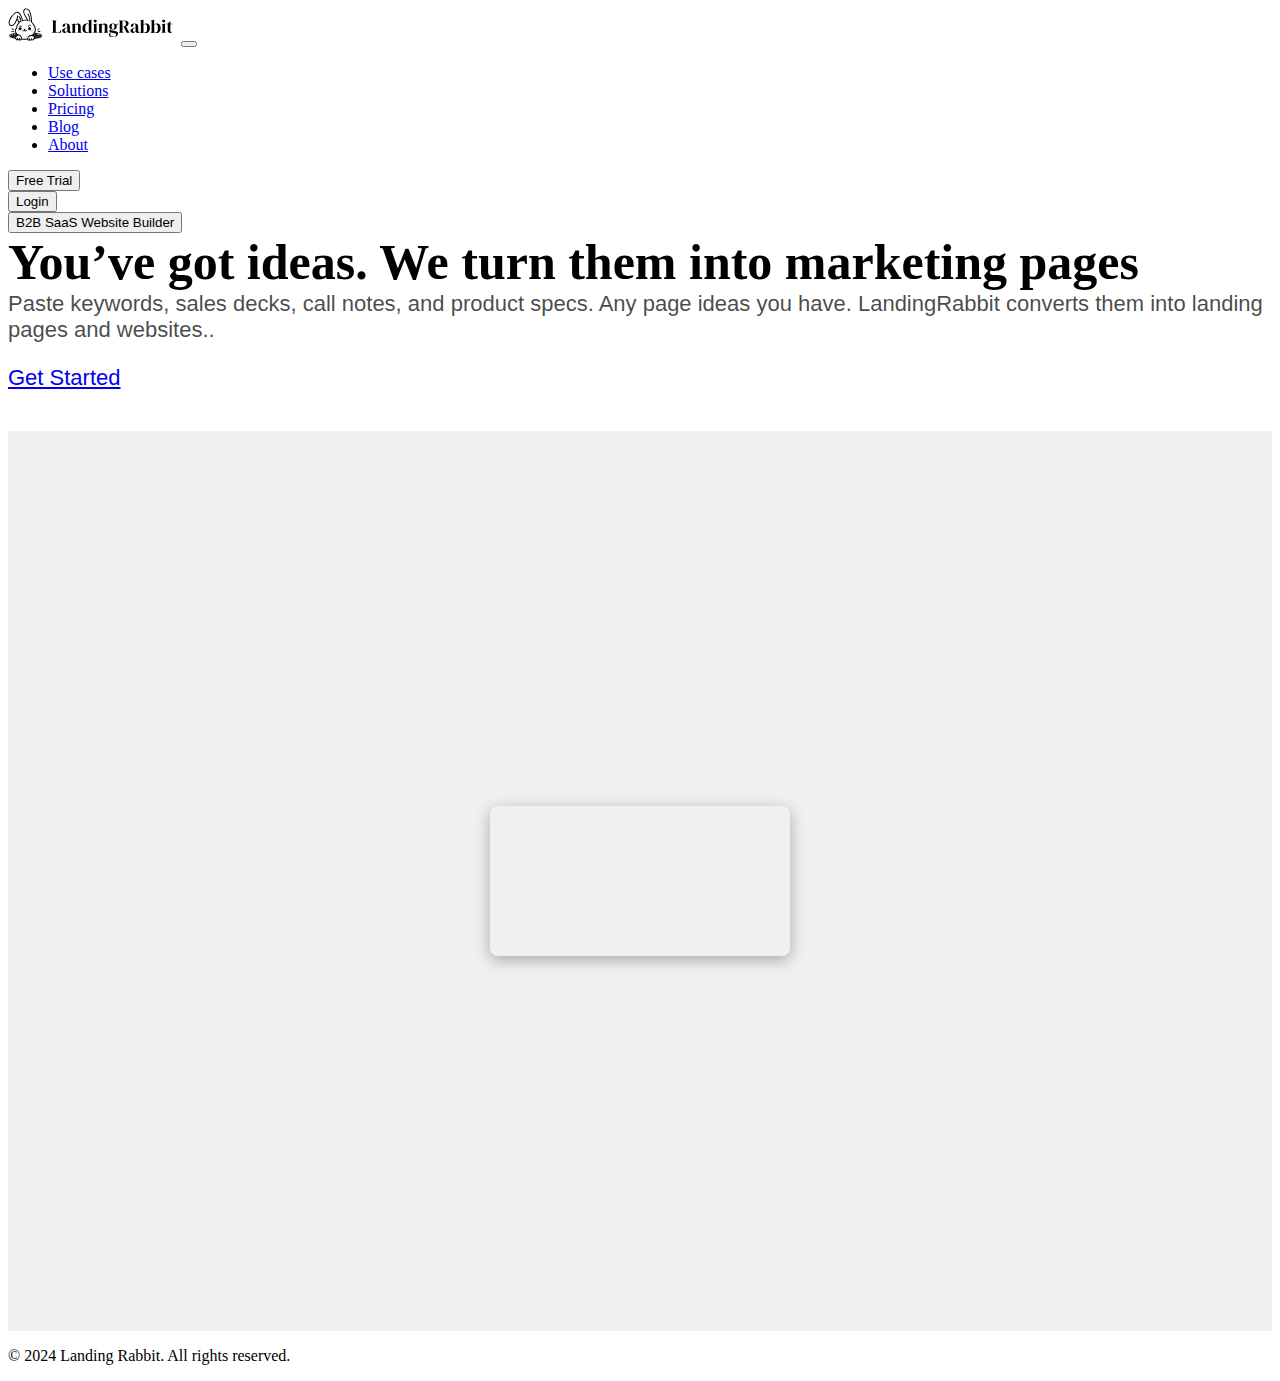
<file: landingrabbit/index.html>
<!doctype html>
<html lang="en">
  <head>
    <meta charset="utf-8">
    <meta name="viewport" content="width=device-width, initial-scale=1">
    <title>Bootstrap demo</title>
    <link href="https://cdn.jsdelivr.net/npm/bootstrap@5.3.8/dist/css/bootstrap.min.css" rel="stylesheet" integrity="sha384-sRIl4kxILFvY47J16cr9ZwB07vP4J8+LH7qKQnuqkuIAvNWLzeN8tE5YBujZqJLB" crossorigin="anonymous">
    <link rel="stylesheet" href="./css/style.css">
</head>
  <body>

  <nav class="navbar navbar-expand-lg bg-body-tertiary col-6 justify-content-center mx-auto">
  <div class="container-fluid">
    <a class="navbar-brand" href="#"><img src="./image/logo.svg" class="img-fluid lr-nav-logo" alt="landing rabbit"></a>
    <button class="navbar-toggler" type="button" data-bs-toggle="collapse" data-bs-target="#navbarSupportedContent" aria-controls="navbarSupportedContent" aria-expanded="false" aria-label="Toggle navigation">
      <span class="navbar-toggler-icon"></span>
    </button>
    <div class="collapse navbar-collapse" id="navbarSupportedContent">
      <ul class="navbar-nav me-auto mb-2 mb-lg-0">
        <li class="nav-item">
          <a class="nav-link active" aria-current="page" href="#">Use cases</a>
        </li>
        <li class="nav-item">
          <a class="nav-link" href="#">Solutions</a>
        </li>
        <li class="nav-item">
          <a class="nav-link" href="#">Pricing</a>
        </li>
        <li class="nav-item">
          <a class="nav-link" href="#">Blog</a>
        </li>
        <li class="nav-item">
          <a class="nav-link" href="#">About</a>
        </li>

      </ul>
      <div class="d-flex me-3" role="search">
        <button class="btn btn-warning" type="submit">Free Trial</button>
      </div>
      <div>
        <button class="btn btn-outline-warning" type="submit">Login</button>
      </div>
    </div>
  </div>
  </nav>


    <main>
      <div class="container mt-5">
          <div class="row">
            <div class="col text-center">
              <div>
                <button type="button" class="btn btn-info rounded-3" data-bs-toggle="popover" data-bs-title="Popover title" data-bs-content="And here's some amazing content. It's very engaging. Right?">B2B SaaS Website Builder</button>
              </div>
              <div class="display-1 main-big-title col-7  justify-content-center mx-auto mb-4">You’ve got ideas. We turn them into marketing pages</div>
              <div class="lr-hero-subtitle col-5 justify-content-center mx-auto">Paste keywords, sales decks, call notes, and product specs. Any page ideas you have. LandingRabbit converts them into landing pages and websites..</p>
              <a href="#" class="btn btn-warning btn-lg">Get Started</a>
            </div>

            <div class="video-wrapper">
<video autoplay="" muted="" loop="" playsinline="" class="ui:block ui:w-full ui:h-auto ui:object-cover"><source src="https://d2txn9w4uujjus.cloudfront.net/videos/019514e0-fe0a-7a1b-8ec6-a585eaf24e4d/3f5cd87c7df598db289c068be4116f7cc99b83af.mp4" type="video/mp4"></video>
            </div>
          </div>
      </div>


    </main>

    <footer>
        <div class="container mt-5">
            <div class="row">
            <div class="col text-center">
                <p class="text-muted">&copy; 2024 Landing Rabbit. All rights reserved.</p>
            </div>
            </div>
        </div>
    </footer>
    <script src="https://cdn.jsdelivr.net/npm/bootstrap@5.3.8/dist/js/bootstrap.bundle.min.js" integrity="sha384-FKyoEForCGlyvwx9Hj09JcYn3nv7wiPVlz7YYwJrWVcXK/BmnVDxM+D2scQbITxI" crossorigin="anonymous"></script>
  </body>
</html>
</file>
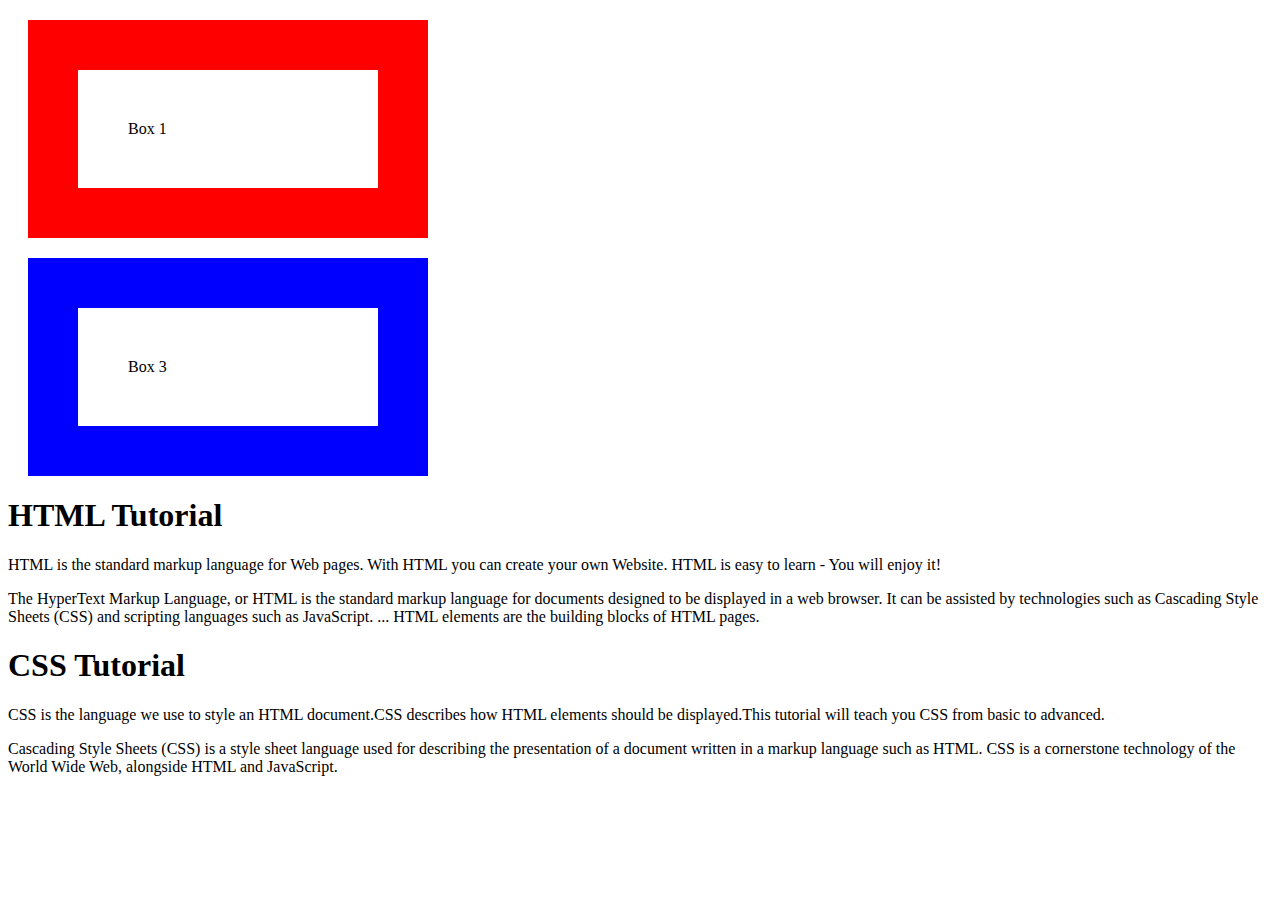
<file: 2day_box.html>
<!DOCTYPE html>
<html lang="en">
<head>
    <meta charset="UTF-8">
    <meta name="viewport" content="width=device-width, initial-scale=1.0">
    <title>Document</title>
    <link rel="stylesheet" href="2day_box.css">
</head>
<body>
    <div>  
        <div class="box">Box 1</div> 
        <div class="box green">Box 2</div>  
        <div class="box blue">Box 3</div> 
    </div>

<div class="challenge2"> 
  <h1>HTML Tutorial</h1> 
  <p class="sub-header">HTML is the standard markup language for Web pages. With HTML you can create your own Website. HTML is easy to learn - You will enjoy it! </p> 
  <p>The HyperText Markup Language, or HTML is the standard markup language for documents designed to be displayed in a web browser. It can be assisted by technologies such as Cascading Style Sheets (CSS) and scripting languages such as JavaScript. ... HTML elements are the building blocks of HTML pages.  </p> 
  <h1>CSS Tutorial</h1> 
  <p class="sub-header">CSS is the language we use to style an HTML document.CSS describes how HTML elements should be displayed.This tutorial will teach you CSS from basic to advanced.</p> 
  <p>Cascading Style Sheets (CSS) is a style sheet language used for describing the presentation of a document written in a markup language such as HTML. CSS is a cornerstone technology of the World Wide Web, alongside HTML and JavaScript.  </p> 
</div>

</body>
</html>
</file>
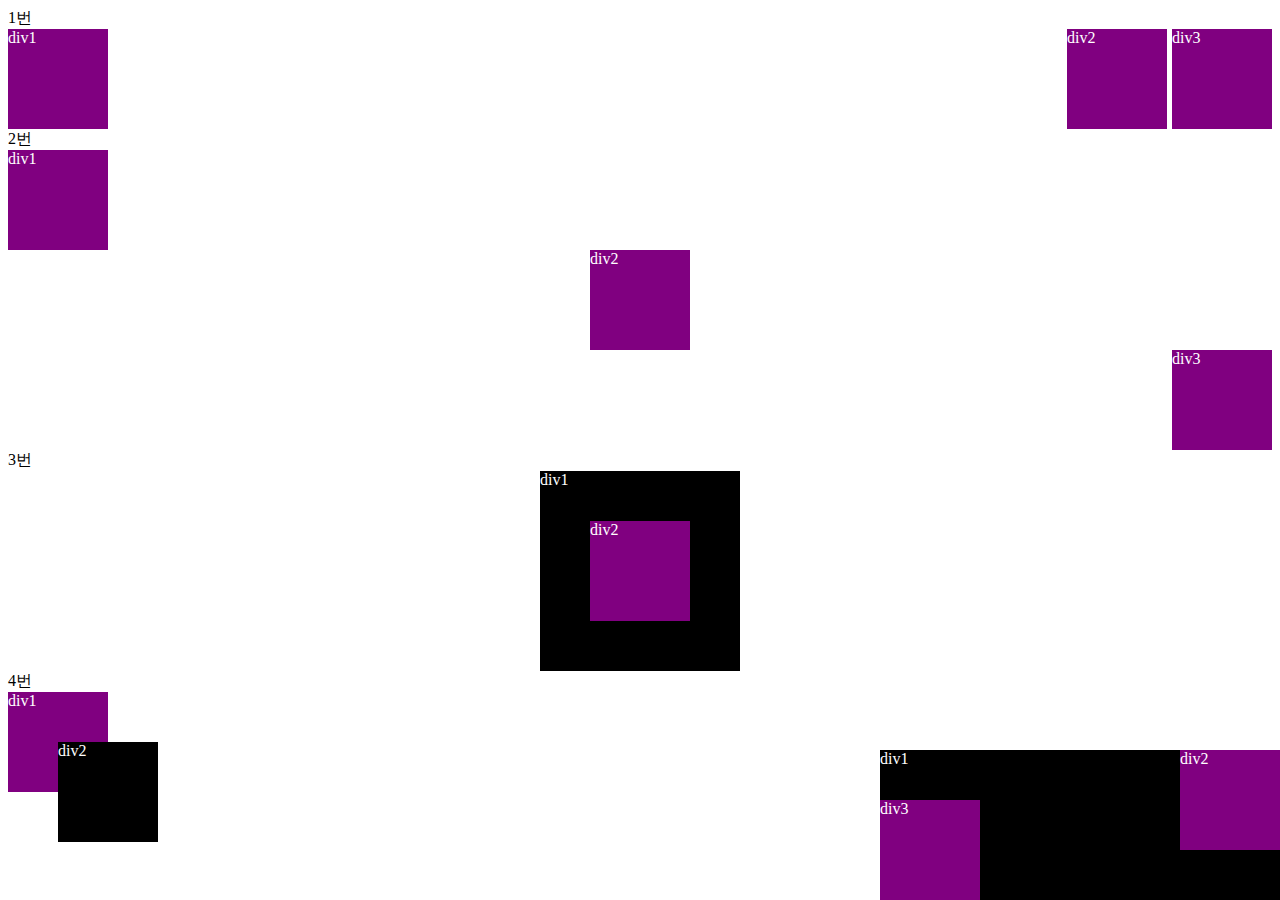
<file: 5day_pos_flex.html>
<!DOCTYPE html>
<html>  

<head>
  <meta charset="utf-8">
  <meta name="viewport" content="width=device-width">
  <title>5day_pos_flex</title>
  <link rel="stylesheet" href="5day_pos_flex.css">
</head>

<body>
    <div>1번</div>
  <div class="main">
    <div class="box">
    div1
    </div>
    <div class="sub-main">
        <div class="box mr-5">
            div2
        </div>
        <div class="box ml-5">
            div3
        </div>
    </div>
 </div>    
    <div>2번</div>
  <div class="main2">
    <div class="box">
    div1
    </div>

    <div class="box box-center">
        div2
    </div>
    <div class="box box-end">
        div3
    </div>
 </div>    

   <div>3번</div>
  <div class="main3">
    <div class="box-big">
        div1
        <div class="box box-position">
            div2
        </div>
    </div>
 </div>    


    <div>4번</div>

    <div class="box">
        div1
    </div>
    <div class="box box-2 box-position4">
        div2
    </div>
    </div>
 </div>    

    <div class="box-big5">
        div1
        <div class="box box-top5">
            div2
        </div>
        <div class="box box-bottom5">
            div3
        </div>
    </div>




</body>
</html>
</file>
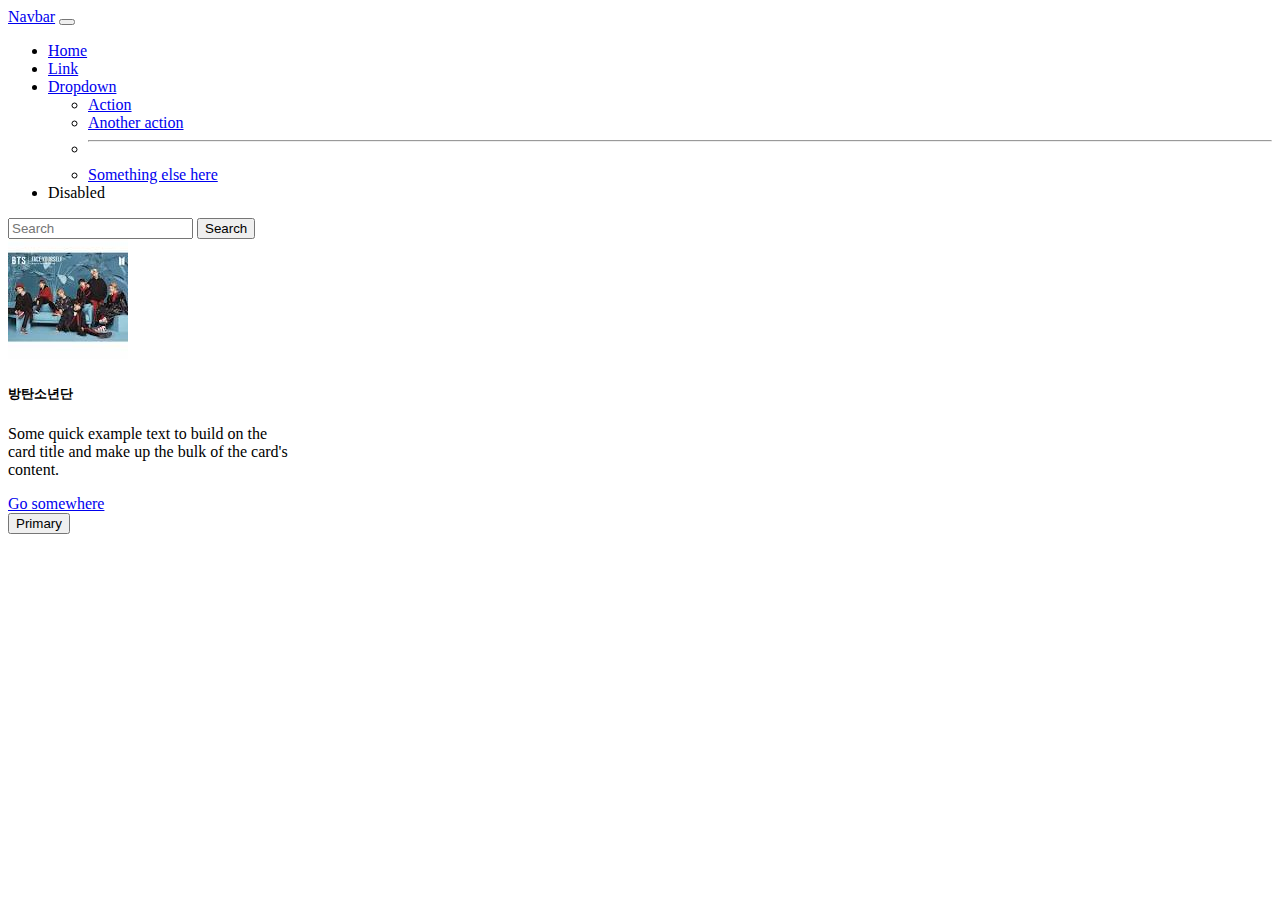
<file: bootstrap.html>
<!doctype html>
<html lang="en">
  <head>
    <meta charset="utf-8">
    <meta name="viewport" content="width=device-width, initial-scale=1">
    <title>Bootstrap demo</title>
    <link href="https://cdn.jsdelivr.net/npm/bootstrap@5.3.8/dist/css/bootstrap.min.css" rel="stylesheet" integrity="sha384-sRIl4kxILFvY47J16cr9ZwB07vP4J8+LH7qKQnuqkuIAvNWLzeN8tE5YBujZqJLB" crossorigin="anonymous">
  </head>
  <body>
<nav class="navbar navbar-expand-lg bg-body-tertiary">
<div class="container-fluid">
  <a class="navbar-brand" href="#">Navbar</a>
  <button class="navbar-toggler" type="button" data-bs-toggle="collapse" data-bs-target="#navbarSupportedContent" aria-controls="navbarSupportedContent" aria-expanded="false" aria-label="Toggle navigation">
    <span class="navbar-toggler-icon"></span>
  </button>
  <div class="collapse navbar-collapse" id="navbarSupportedContent">
    <ul class="navbar-nav me-auto mb-2 mb-lg-0">
      <li class="nav-item">
        <a class="nav-link active" aria-current="page" href="#">Home</a>
      </li>
      <li class="nav-item">
        <a class="nav-link" href="#">Link</a>
      </li>
      <li class="nav-item dropdown">
        <a class="nav-link dropdown-toggle" href="#" role="button" data-bs-toggle="dropdown" aria-expanded="false">
          Dropdown
        </a>
        <ul class="dropdown-menu">
          <li><a class="dropdown-item" href="#">Action</a></li>
          <li><a class="dropdown-item" href="#">Another action</a></li>
          <li><hr class="dropdown-divider"></li>
          <li><a class="dropdown-item" href="#">Something else here</a></li>
        </ul>
      </li>
      <li class="nav-item">
        <a class="nav-link disabled" aria-disabled="true">Disabled</a>
      </li>
    </ul>
    <form class="d-flex" role="search">
      <input class="form-control me-2" type="search" placeholder="Search" aria-label="Search" />
      <button class="btn btn-outline-success" type="submit">Search</button>
    </form>
  </div>
</div>
</nav>



    <div class="card" style="width: 18rem;">
<img src="./image/bts.jpeg" class="card-img-top" alt="bts">
<div class="card-body">
  <h5 class="card-title">방탄소년단</h5>
  <p class="card-text">Some quick example text to build on the card title and make up the bulk of the card's content.</p>
  <a href="#" class="btn btn-primary">Go somewhere</a>
</div>
</div>

    <button type="button" class="btn btn-primary">Primary</button>
    <script src="https://cdn.jsdelivr.net/npm/bootstrap@5.3.8/dist/js/bootstrap.bundle.min.js" integrity="sha384-FKyoEForCGlyvwx9Hj09JcYn3nv7wiPVlz7YYwJrWVcXK/BmnVDxM+D2scQbITxI" crossorigin="anonymous"></script>
  </body>
</html>
</file>
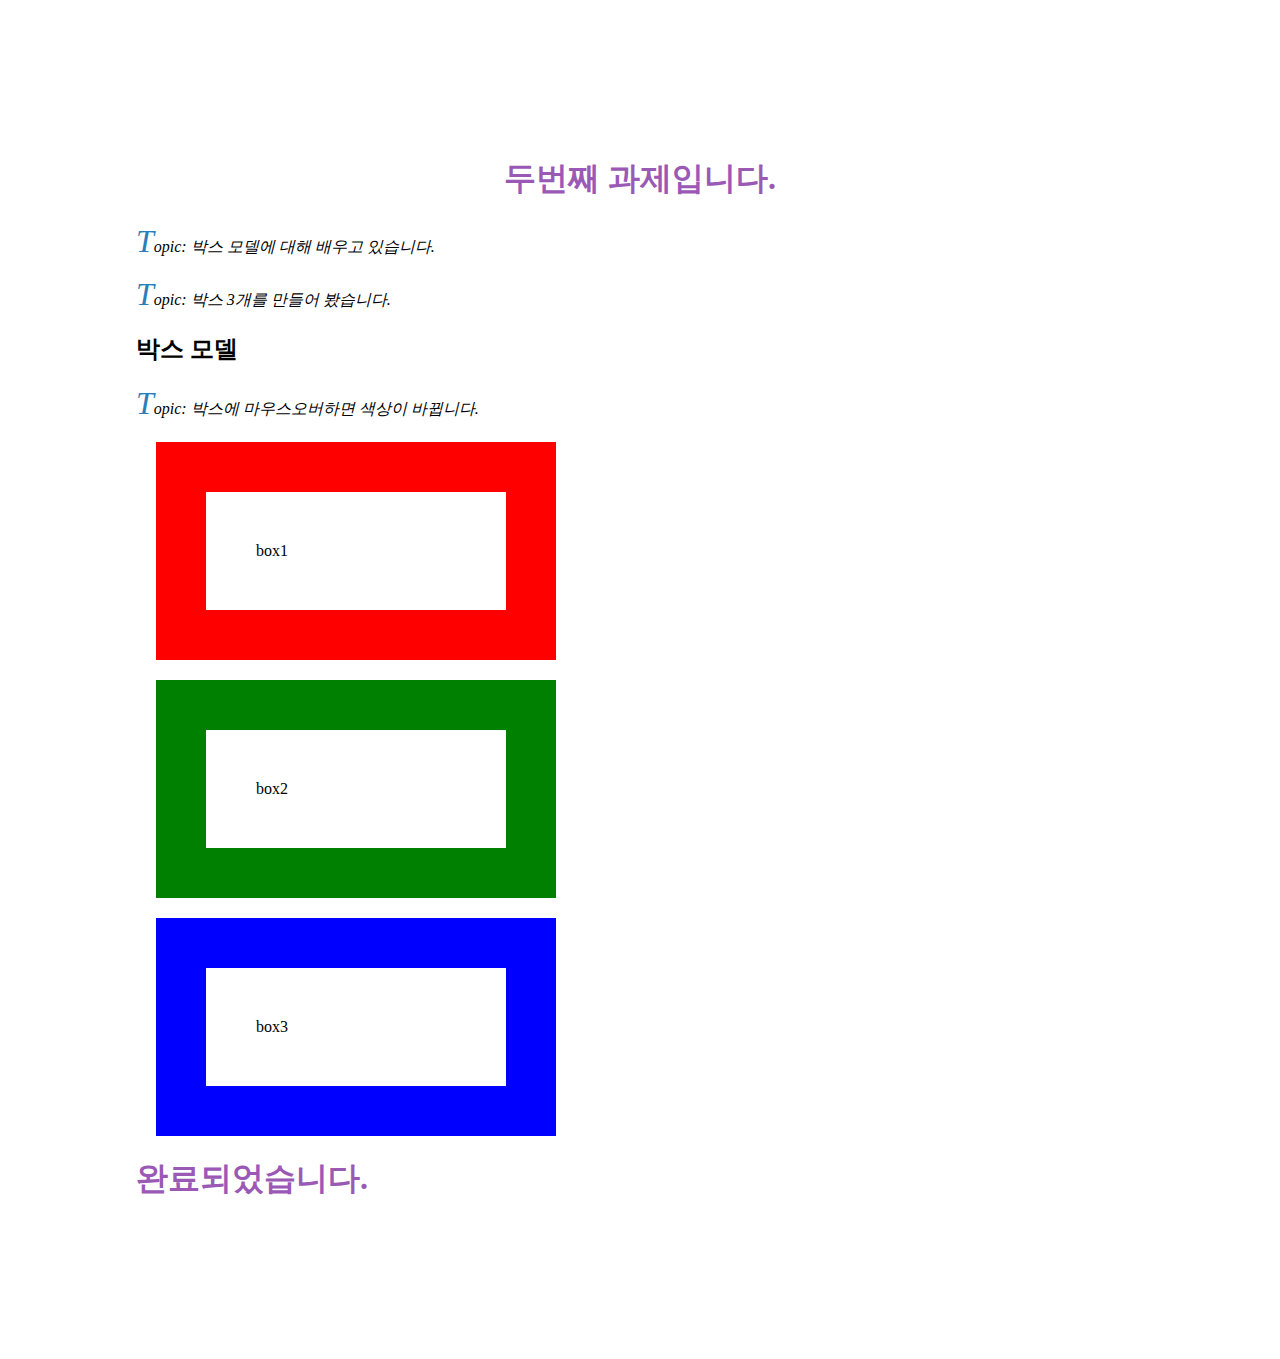
<file: box.html>
<!DOCTYPE html>
<html lang="en">
<head>
    <meta charset="UTF-8">
    <meta name="viewport" content="width=device-width, initial-scale=1.0">
    <title>Document</title>
    <link rel="stylesheet" href="box.css">
</head>
<body>
    <div>

        <h1>두번째 과제입니다.</h1>

        <p>박스 모델에 대해 배우고 있습니다.</p>
        <p>박스 3개를 만들어 봤습니다. </p>

        <h2>박스 모델</h2>
        <p> 박스에 마우스오버하면 색상이 바뀝니다.</p>
        <div class="box box1">box1</div>
        <div class="box box2">box2</div>
        <div class="box box3">box3</div>

        <h1>완료되었습니다. </h1>

    </div>
</body>
</html>
</file>
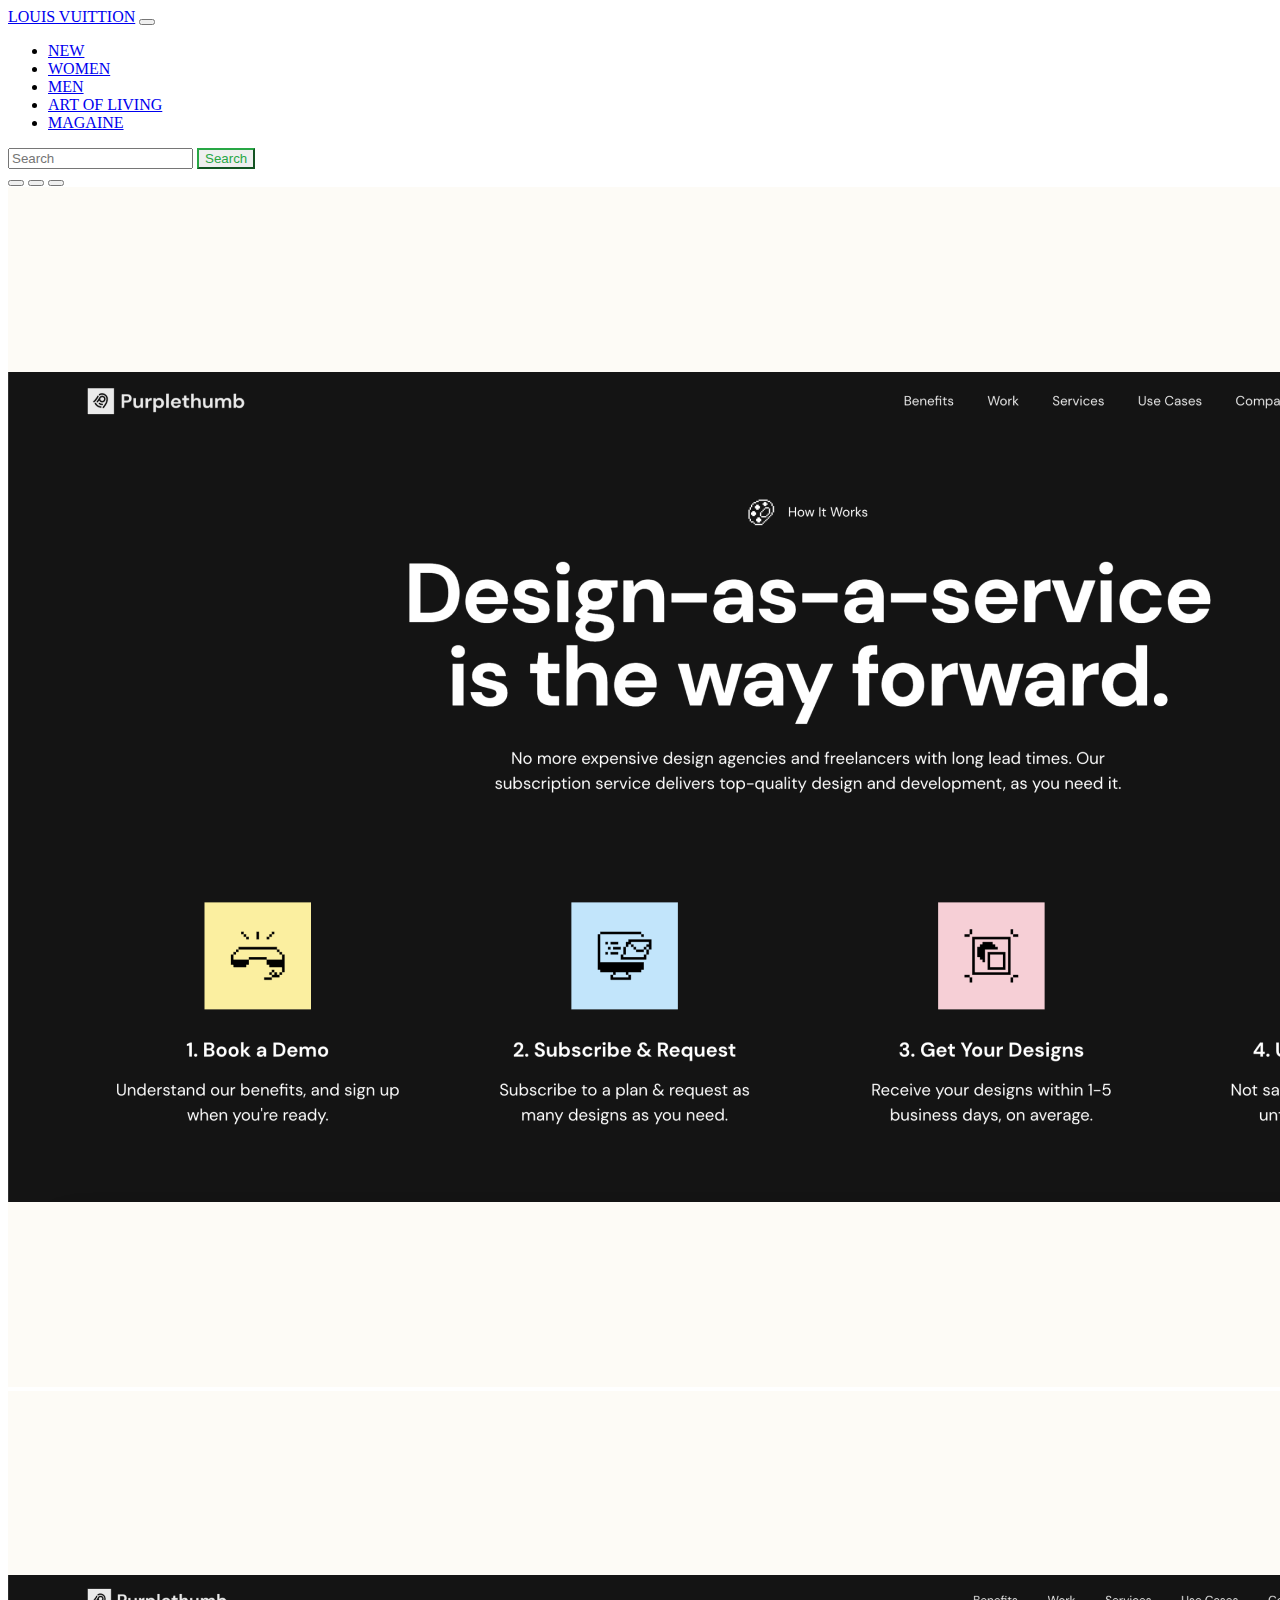
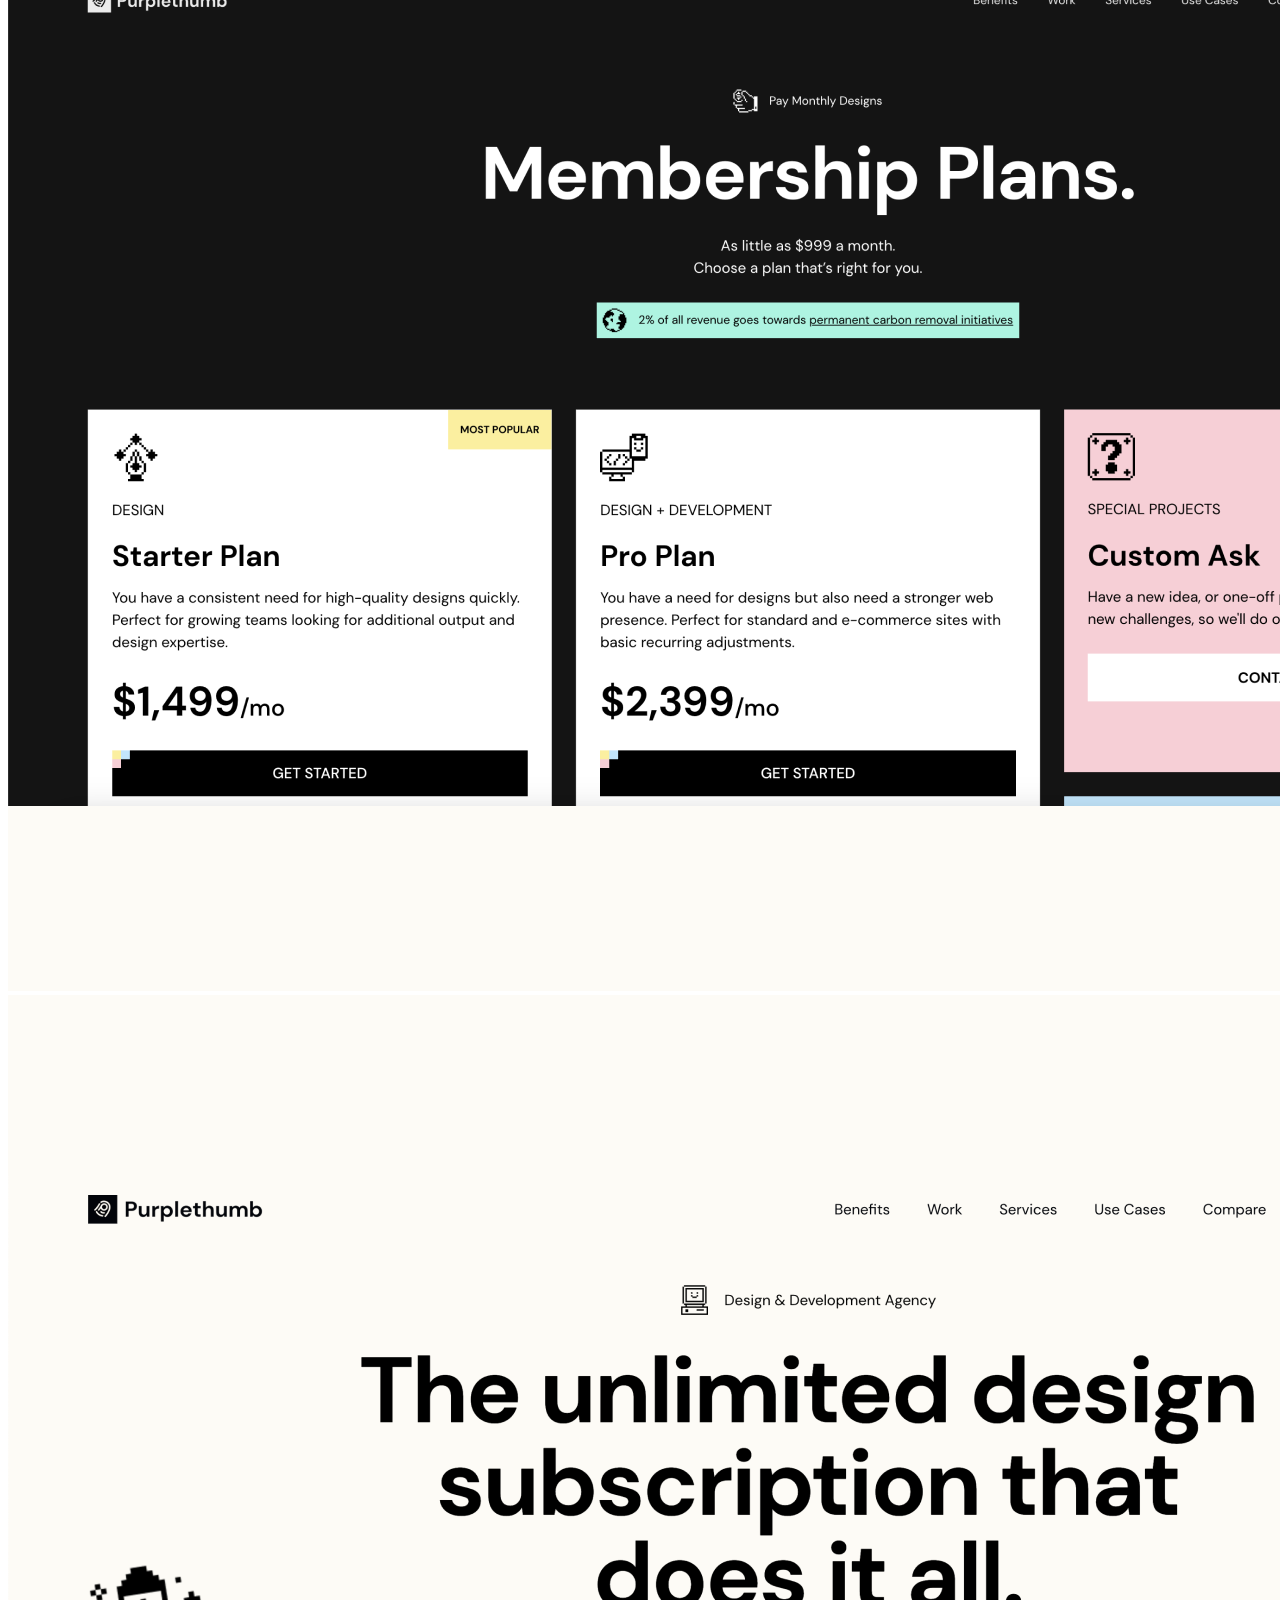
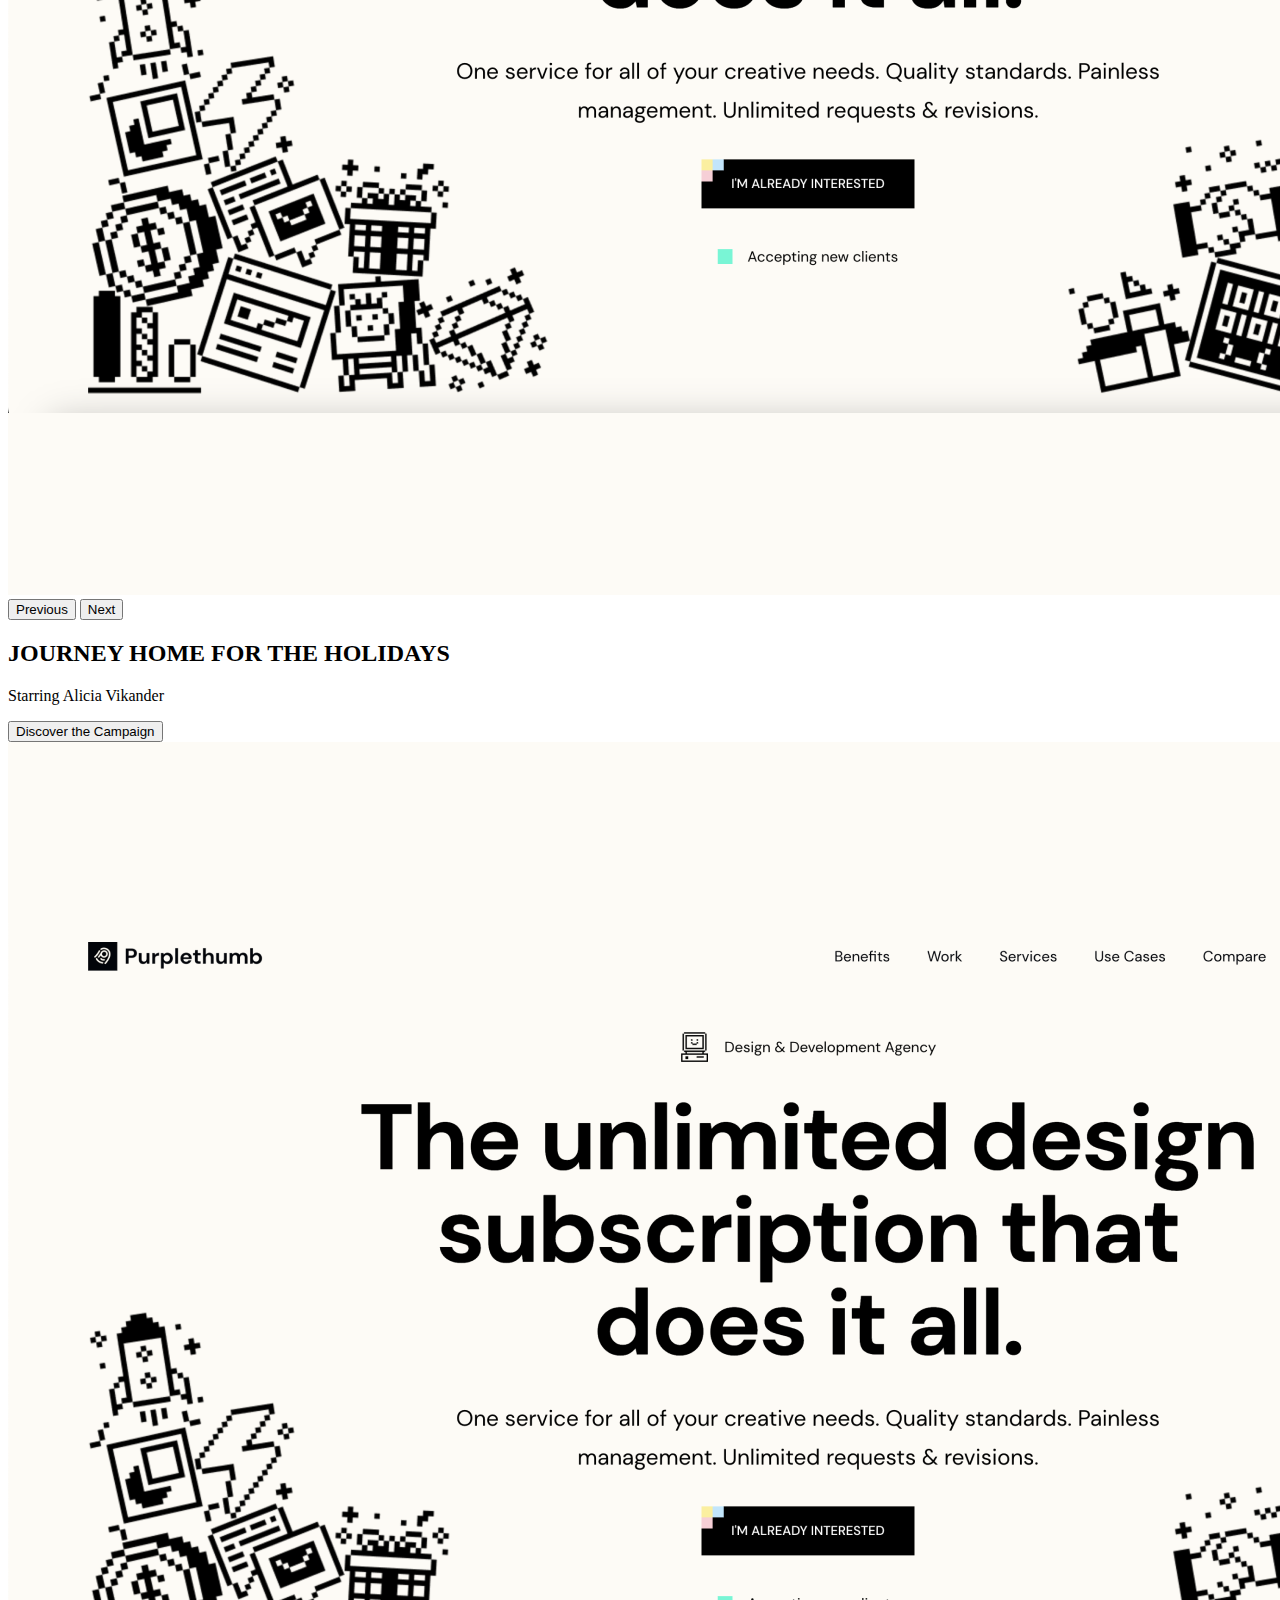
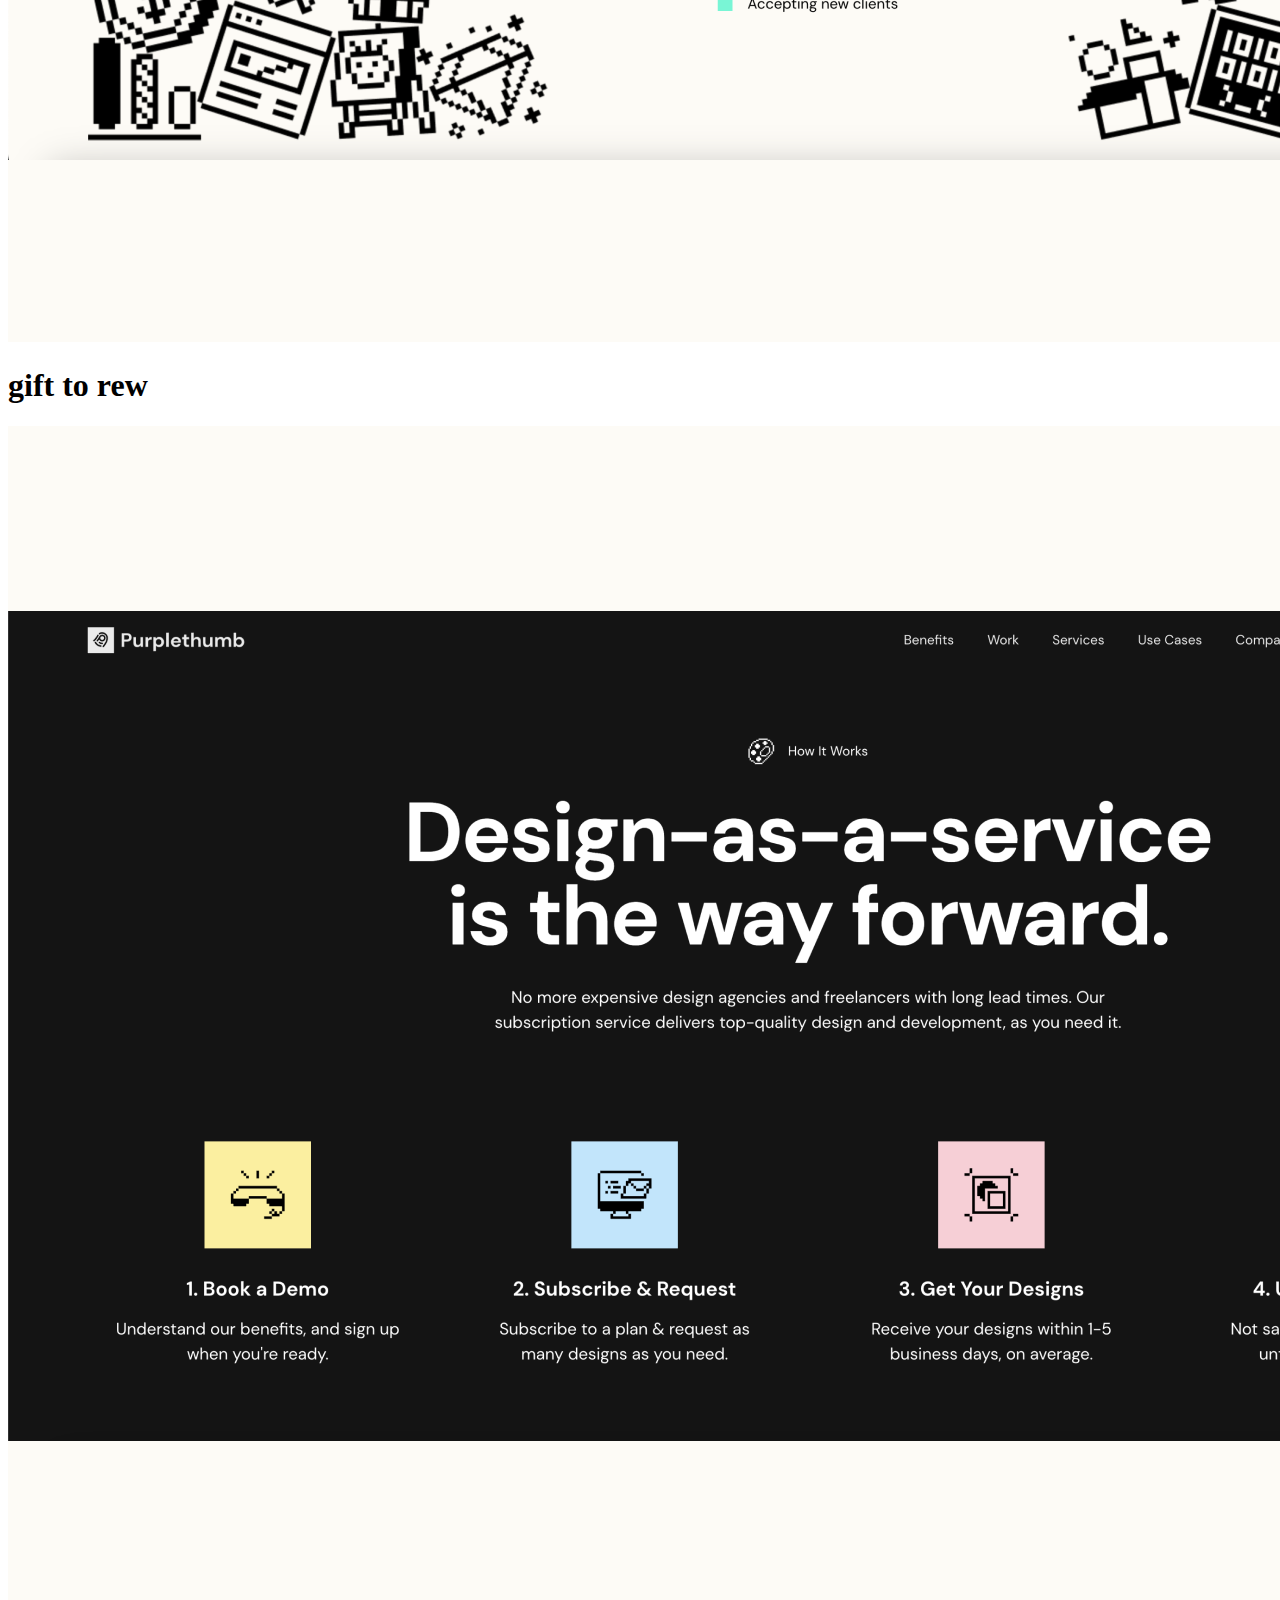
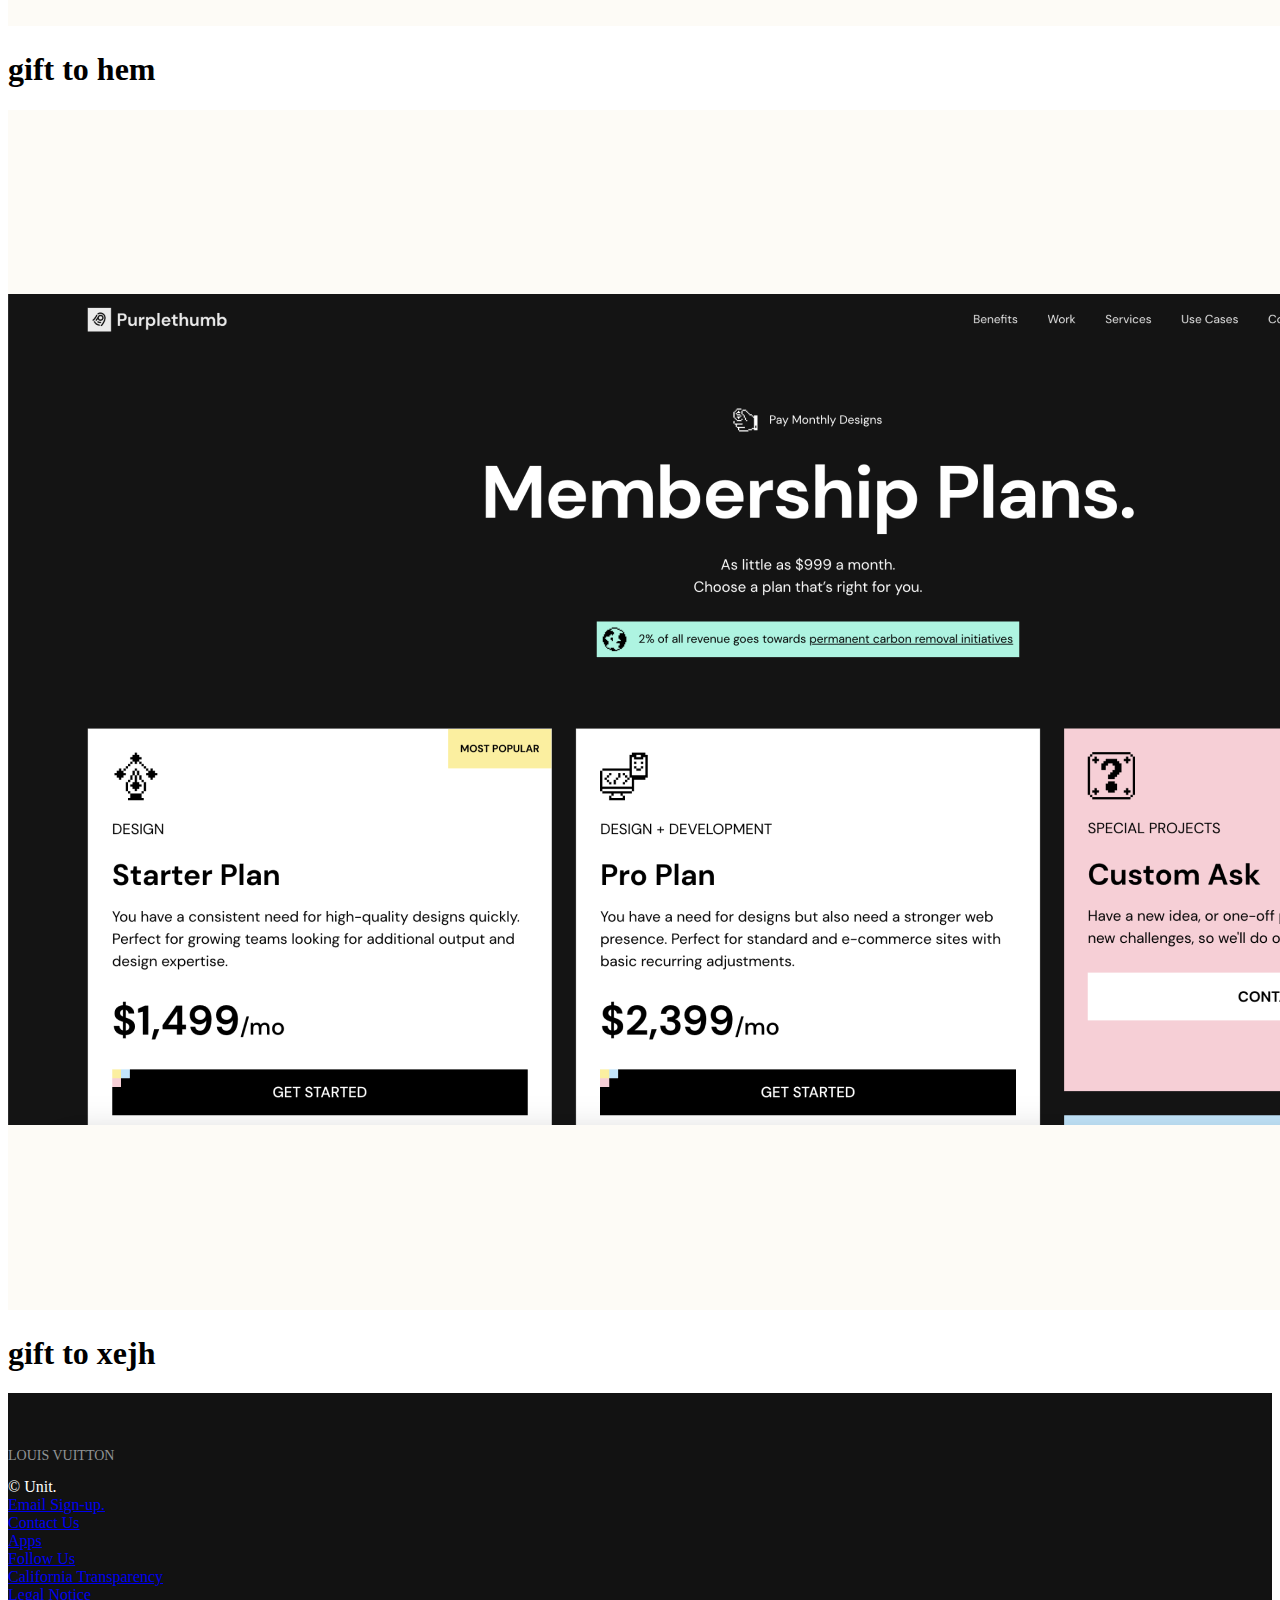
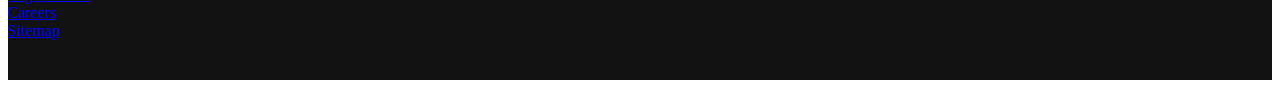
<file: shopwebsite.html>
<!doctype html>
<html lang="en">
  <head>
    <meta charset="utf-8">
    <meta name="viewport" content="width=device-width, initial-scale=1">
    <title>Bootstrap demo</title>
    <link href="https://cdn.jsdelivr.net/npm/bootstrap@5.3.8/dist/css/bootstrap.min.css" rel="stylesheet" integrity="sha384-sRIl4kxILFvY47J16cr9ZwB07vP4J8+LH7qKQnuqkuIAvNWLzeN8tE5YBujZqJLB" crossorigin="anonymous">
    <link rel="stylesheet" href="shopwebsite.css">
  </head>
  <body>
    <nav class="navbar navbar-expand-lg bg-body-tertiary">
    <div class="container-fluid">
    <a class="navbar-brand" href="#">LOUIS VUITTION</a>
    <button class="navbar-toggler" type="button" data-bs-toggle="collapse" data-bs-target="#navbarSupportedContent" aria-controls="navbarSupportedContent" aria-expanded="false" aria-label="Toggle navigation">
        <span class="navbar-toggler-icon"></span>
    </button>
    <div class="collapse navbar-collapse" id="navbarSupportedContent">
        <ul class="navbar-nav me-auto mb-2 mb-lg-0">
        <li class="nav-item">
            <a class="nav-link active" aria-current="page" href="#">NEW</a>
        </li>
        <li class="nav-item">
            <a class="nav-link" href="#">WOMEN</a>
        </li>
        <li class="nav-item">
            <a class="nav-link" href="#">MEN</a>
        </li>
        <li class="nav-item">
            <a class="nav-link" href="#">ART OF LIVING</a>
        </li>
        <li class="nav-item">
            <a class="nav-link" href="#">MAGAINE</a>
        </li>
        </ul>
        <form class="d-flex" role="search">
        <input class="form-control me-2" type="search" placeholder="Search" aria-label="Search" />
        <button class="btn btn-outline-success" type="submit">Search</button>
        </form>
    </div>
    </div>
    </nav>

    <!--/* Add your content here */ -->
    <div id="carouselExampleIndicators" class="carousel slide" data-bs-ride="carousel">
        <div class="carousel-indicators">
            <button type="button" data-bs-target="#carouselExampleIndicators" data-bs-slide-to="0" class="active" aria-current="true" aria-label="Slide 1"></button>
            <button type="button" data-bs-target="#carouselExampleIndicators" data-bs-slide-to="1" aria-label="Slide 2"></button>
            <button type="button" data-bs-target="#carouselExampleIndicators" data-bs-slide-to="2" aria-label="Slide 3"></button>
        </div>
        <div class="carousel-inner">
        <div class="carousel-item active">
            <img src="./image/banner02.png" class="d-block w-80" alt="...">
        </div>
        <div class="carousel-item">
            <img src="./image/banner03.png" class="d-block w-80" alt="...">
        </div>
        <div class="carousel-item">
            <img src="./image/banner01.png" class="d-block w-80" alt="...">
        </div>
        </div>
        <button class="carousel-control-prev" type="button" data-bs-target="#carouselExampleIndicators" data-bs-slide="prev">
        <span class="carousel-control-prev-icon" aria-hidden="true"></span>
        <span class="visually-hidden">Previous</span>
        </button>
        <button class="carousel-control-next" type="button" data-bs-target="#carouselExampleIndicators" data-bs-slide="next">
        <span class="carousel-control-next-icon" aria-hidden="true"></span>
        <span class="visually-hidden">Next</span>
        </button>
    </div>

    <div class="text-center mb-5 mt-5">
        <h2>JOURNEY HOME FOR THE HOLIDAYS</h2>
        <p>Starring Alicia Vikander</p>
        <button type="button" class="btn btn-dark">Discover the Campaign</button>
    </div>

    <div class="container mb-5">
        <div class="row">
            <div class="col-md-4 col-sm-12">
                <div class="card" style="width: 18rem;">
                    <img src="./image/banner01.png" class="card-img-top" alt="...">
                    <div class="card-body text-center">
                        <h1>gift to rew</h1>
                    </div>
                </div>
            </div>
            <div class="col-md-4 col-sm-12">
                <div class="card" style="width: 18rem;">
                    <img src="./image/banner02.png" class="card-img-top" alt="...">
                    <div class="card-body text-center">
                        <h1>gift to hem</h1>
                    </div>
                </div>
            </div>
            <div class="col-md-4 col-sm-12">
                <div class="card" style="width: 18rem;">
                    <img src="./image/banner03.png" class="card-img-top" alt="...">
                    <div class="card-body text-center">
                        <h1>gift to xejh</h1>
                    </div>
                </div>
            </div>
        </div>
    </div>


    <footer>
        <div class="container">
            <div class="pt-5 pb-5 first-line">
                <p>LOUIS VUITTON</p>
            </div>
            <div class="">
                <div class="row">
                    <div class="col">&copy; Unit.</div>
                    <div class="col"><a href="#">Email Sign-up.</a></div>
                    <div class="col"><a href="#">Contact Us</a></div>
                    <div class="col"><a href="#">Apps</a></div>
                    <div class="col"><a href="#">Follow Us</a></div>
                    <div class="col"><a href="#">California Transparency</a></div>
                    <div class="col"><a href="#">Legal Notice</a></div>
                    <div class="col"><a href="#">Careers</a></div>
                    <div class="col"><a href="#">Sitemap</a></div>

                </div>
            </div>
        </div>
    </footer>

    <script src="https://cdn.jsdelivr.net/npm/bootstrap@5.3.8/dist/js/bootstrap.bundle.min.js" integrity="sha384-FKyoEForCGlyvwx9Hj09JcYn3nv7wiPVlz7YYwJrWVcXK/BmnVDxM+D2scQbITxI" crossorigin="anonymous"></script>
  </body>
</html>
</file>
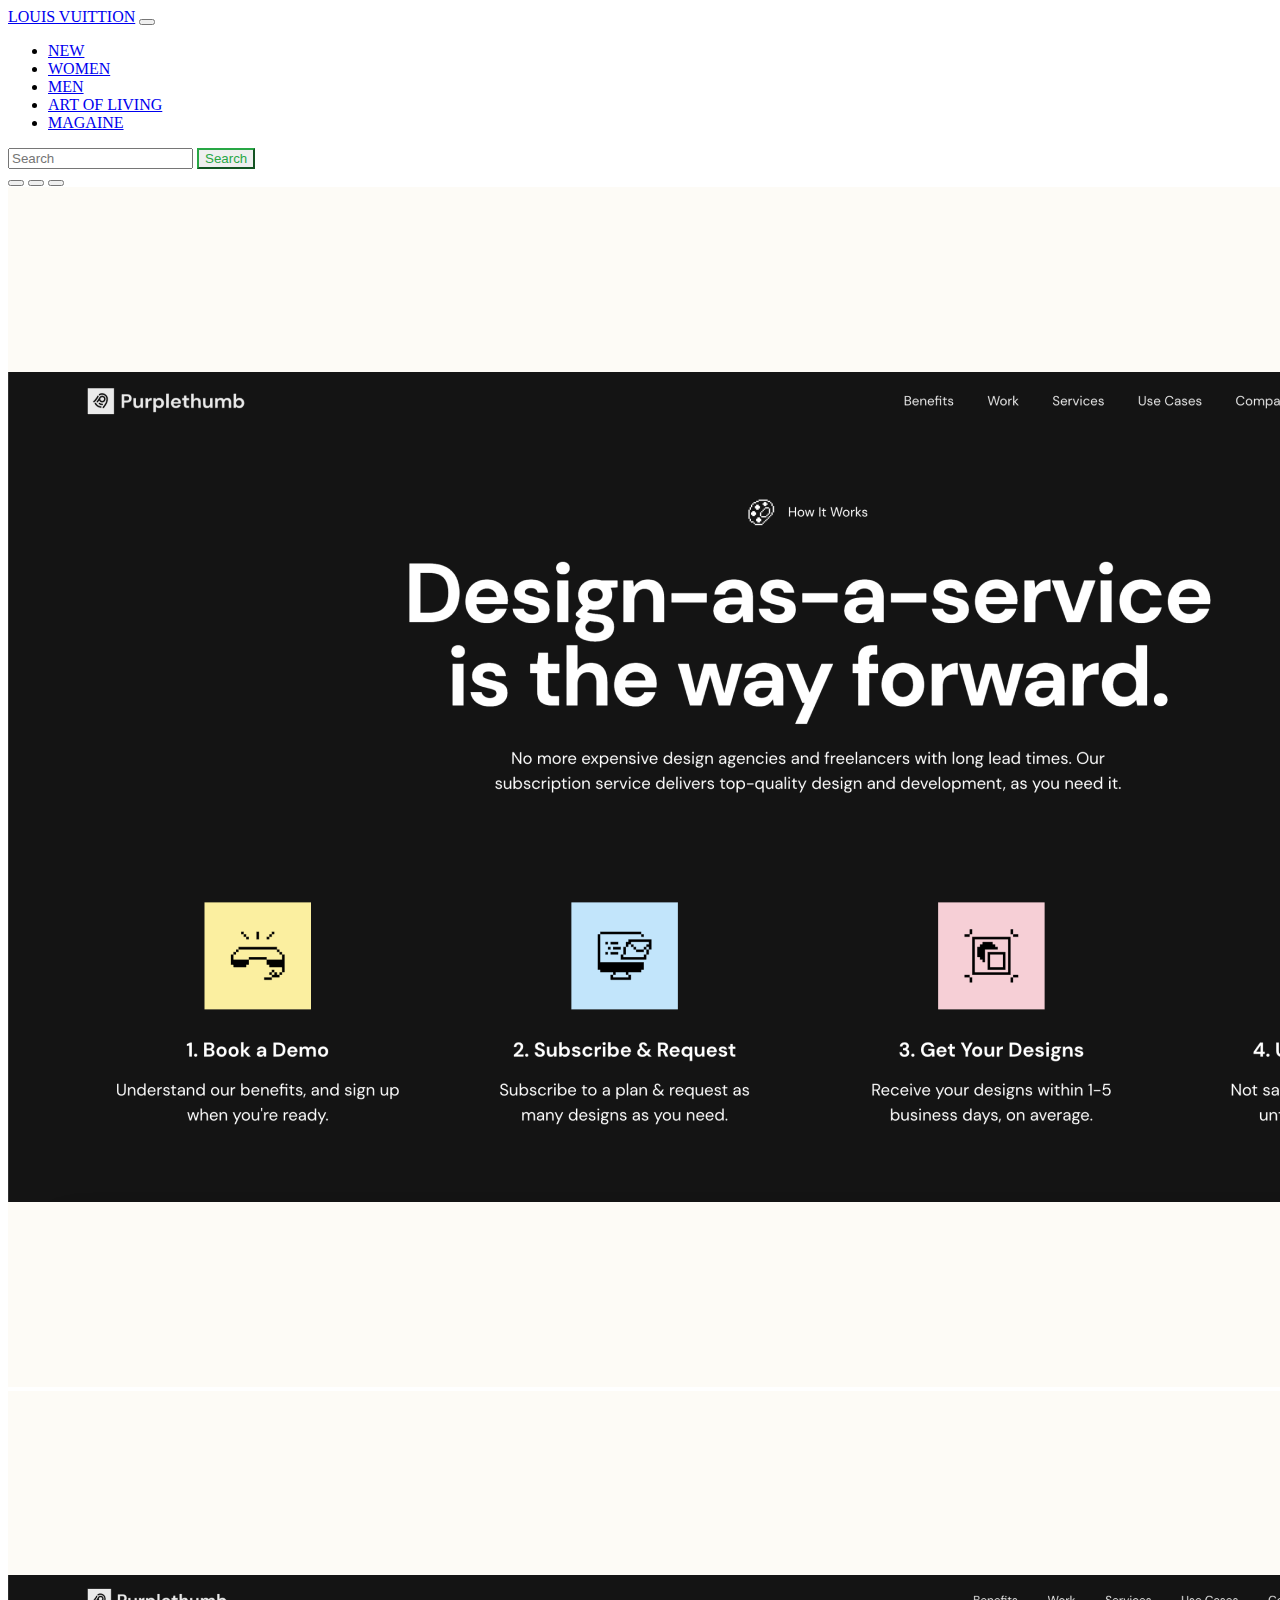
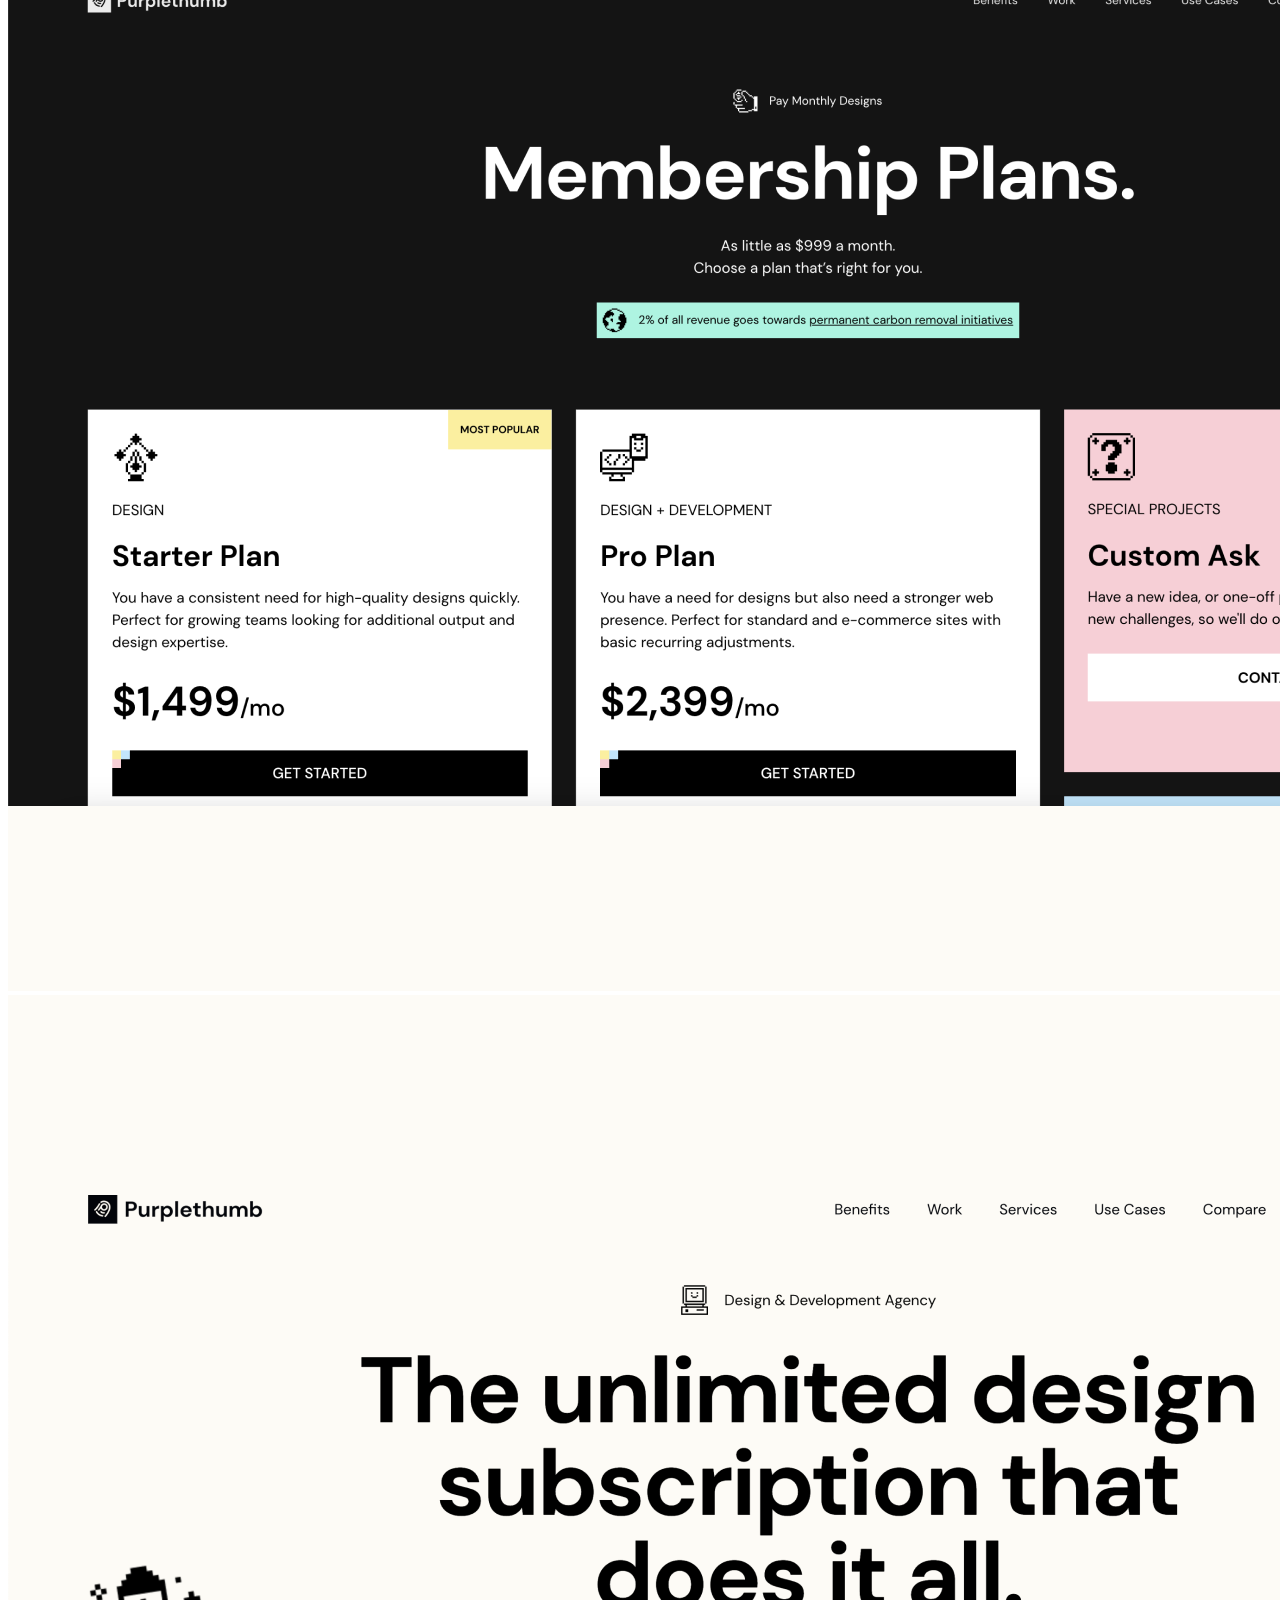
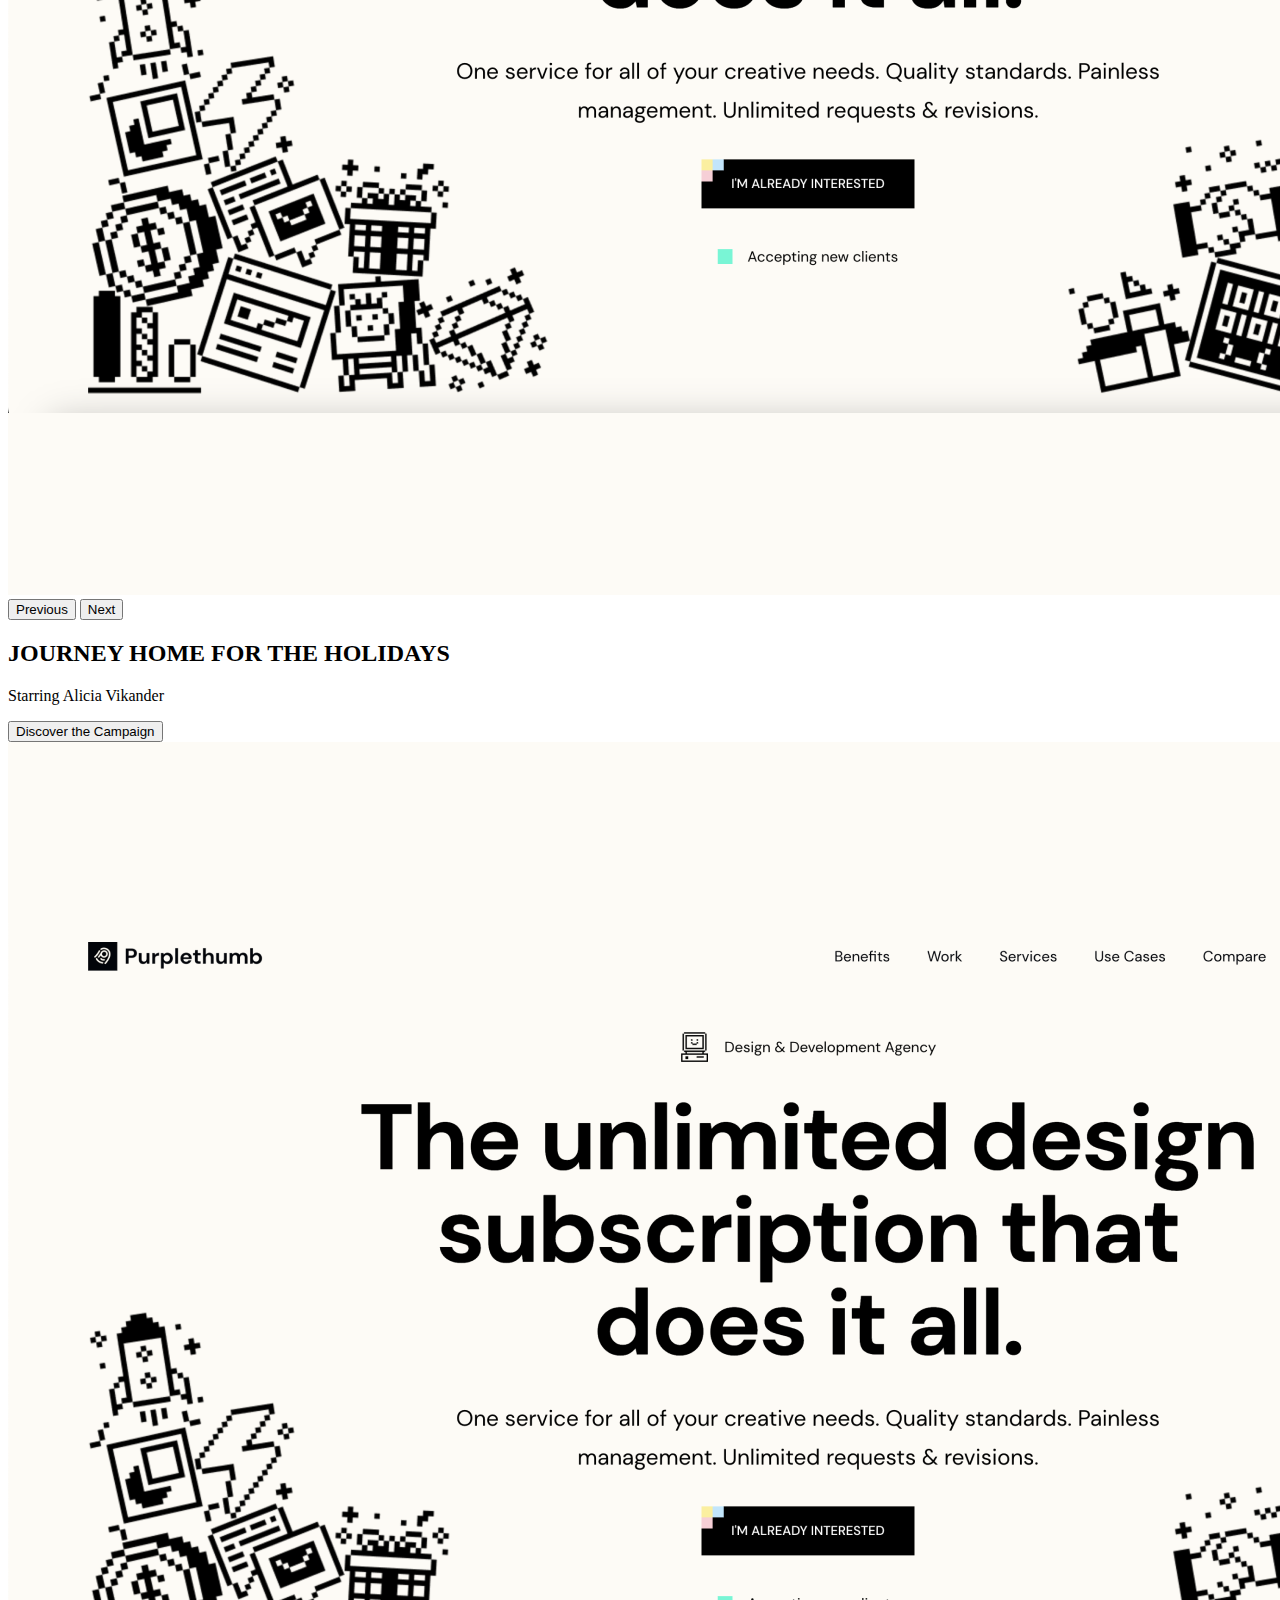
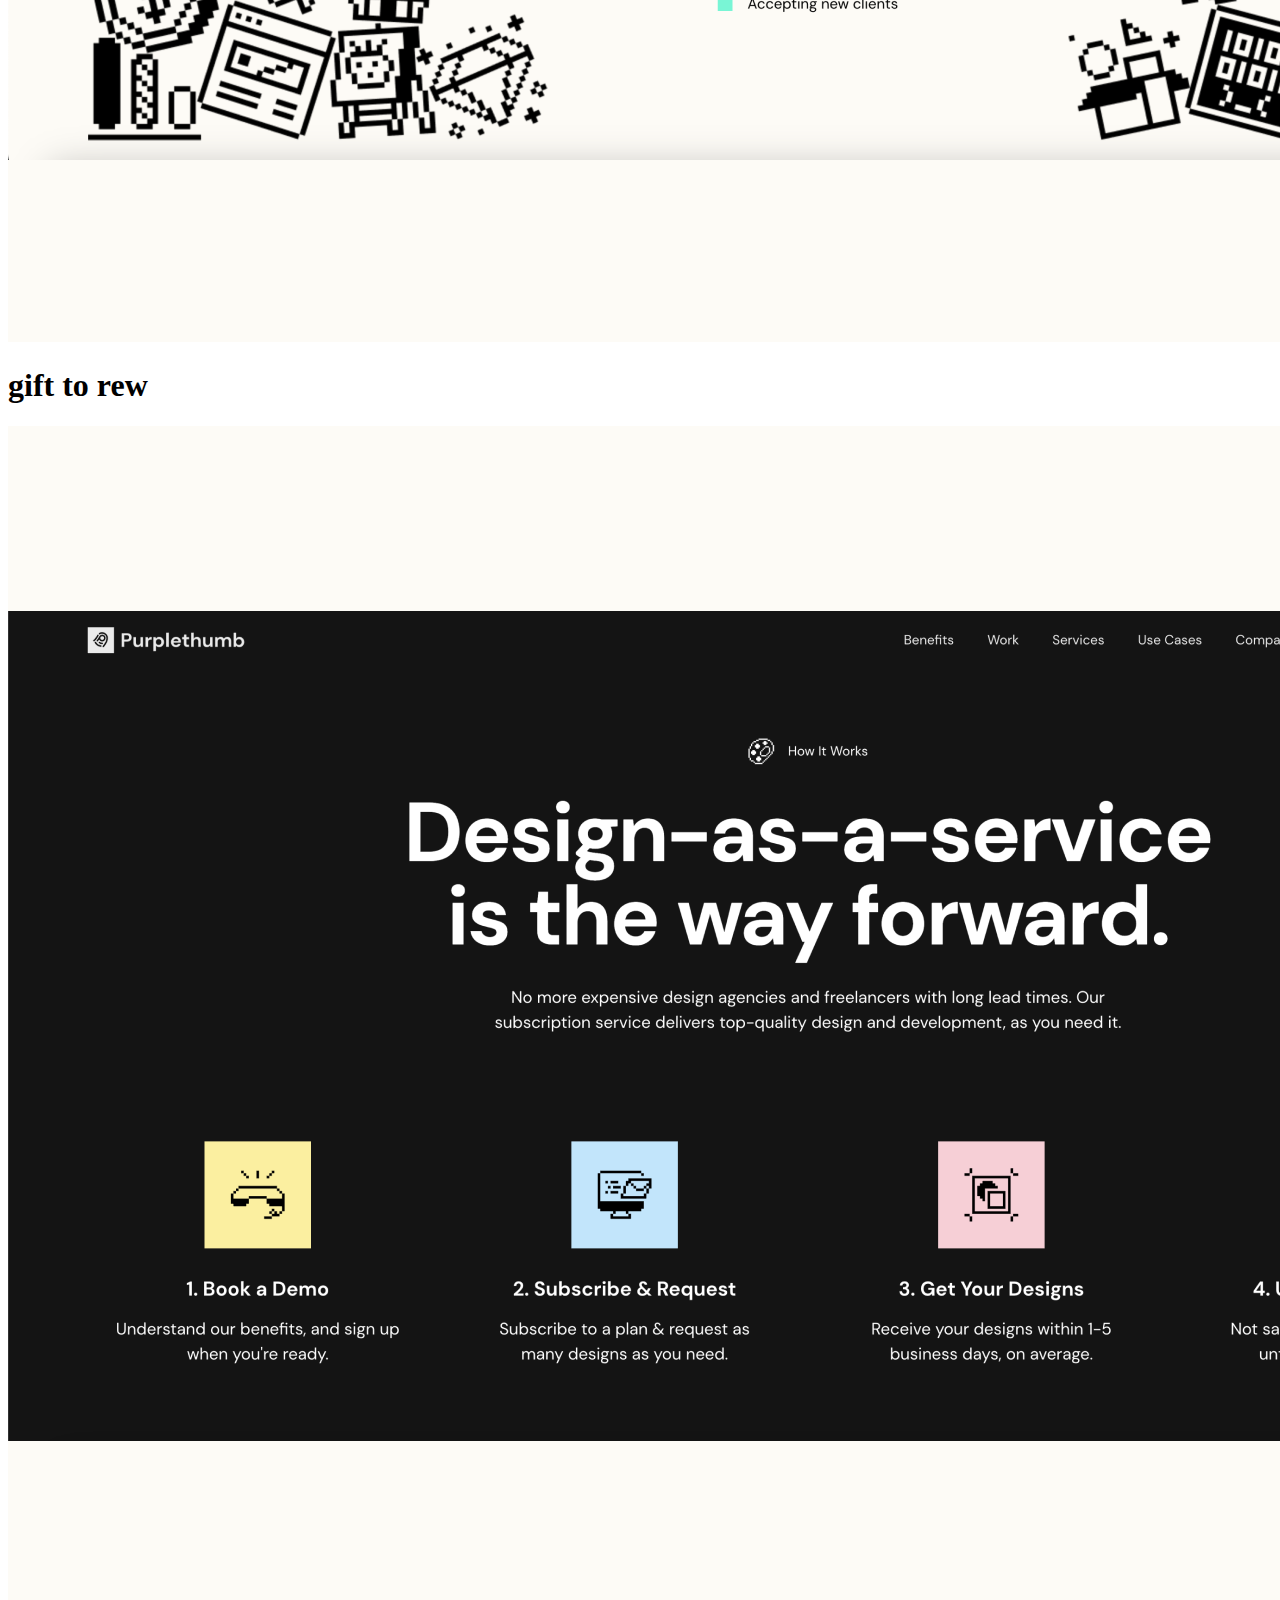
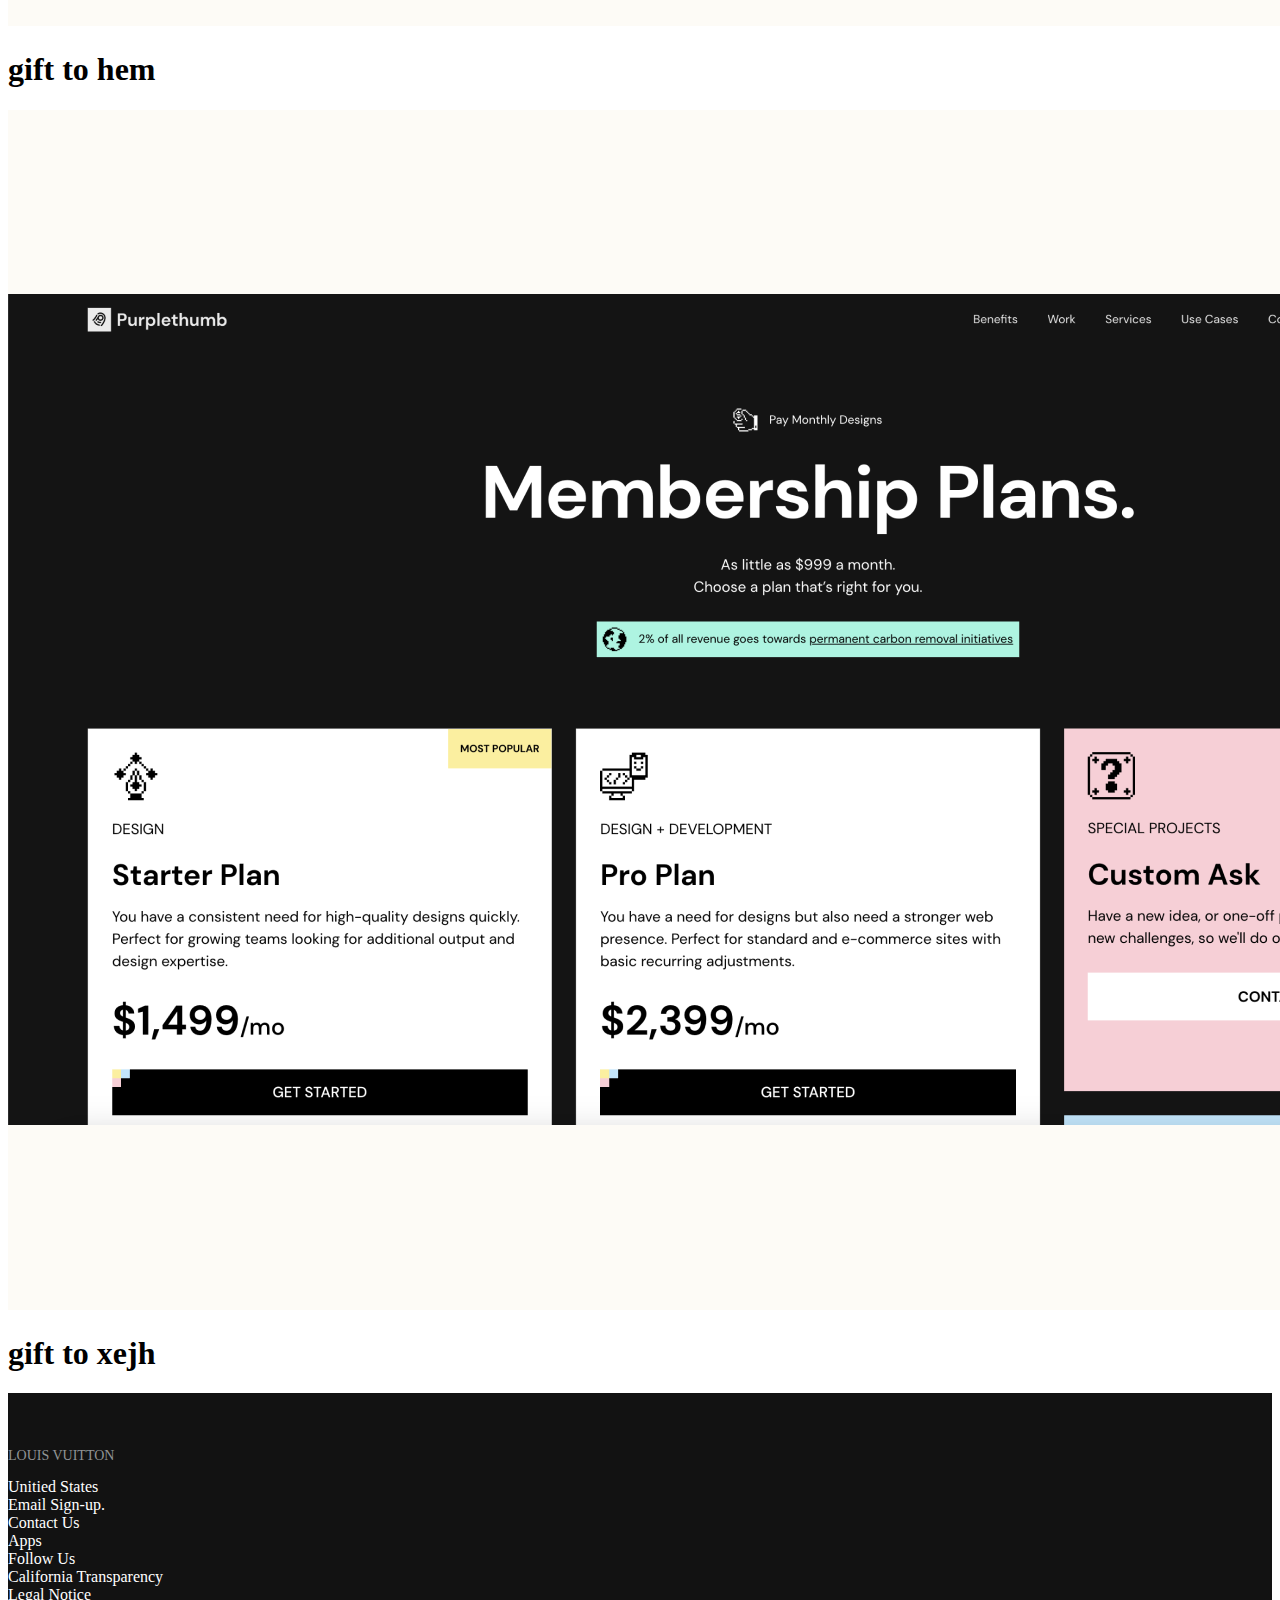
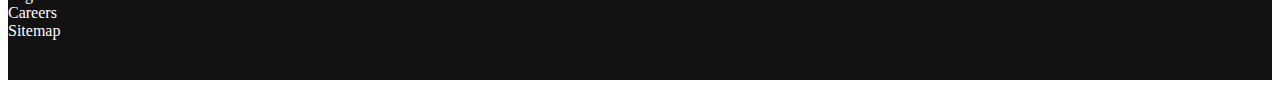
<file: shopwebsite_finish.html>
<!doctype html>
<html lang="en">
  <head>
    <meta charset="utf-8">
    <meta name="viewport" content="width=device-width, initial-scale=1">
    <title>Bootstrap demo</title>
    <link href="https://cdn.jsdelivr.net/npm/bootstrap@5.3.8/dist/css/bootstrap.min.css" rel="stylesheet" integrity="sha384-sRIl4kxILFvY47J16cr9ZwB07vP4J8+LH7qKQnuqkuIAvNWLzeN8tE5YBujZqJLB" crossorigin="anonymous">
    <link rel="stylesheet" href="shopwebsite_finish.css">
  </head>
  <body>
    <nav class="navbar navbar-expand-lg bg-body-tertiary">
    <div class="container-fluid">
    <a class="navbar-brand" href="#">LOUIS VUITTION</a>
    <button class="navbar-toggler" type="button" data-bs-toggle="collapse" data-bs-target="#navbarSupportedContent" aria-controls="navbarSupportedContent" aria-expanded="false" aria-label="Toggle navigation">
        <span class="navbar-toggler-icon"></span>
    </button>
    <div class="collapse navbar-collapse" id="navbarSupportedContent">
        <ul class="navbar-nav me-auto mb-2 mb-lg-0">
        <li class="nav-item">
            <a class="nav-link active" aria-current="page" href="#">NEW</a>
        </li>
        <li class="nav-item">
            <a class="nav-link" href="#">WOMEN</a>
        </li>
        <li class="nav-item">
            <a class="nav-link" href="#">MEN</a>
        </li>
        <li class="nav-item">
            <a class="nav-link" href="#">ART OF LIVING</a>
        </li>
        <li class="nav-item">
            <a class="nav-link" href="#">MAGAINE</a>
        </li>
        </ul>
        <form class="d-flex" role="search">
        <input class="form-control me-2" type="search" placeholder="Search" aria-label="Search" />
        <button class="btn btn-outline-success" type="submit">Search</button>
        </form>
    </div>
    </div>
    </nav>

    <!--/* Add your content here */ -->
    <div id="carouselExampleIndicators" class="carousel slide" data-bs-ride="carousel">
        <div class="carousel-indicators">
            <button type="button" data-bs-target="#carouselExampleIndicators" data-bs-slide-to="0" class="active" aria-current="true" aria-label="Slide 1"></button>
            <button type="button" data-bs-target="#carouselExampleIndicators" data-bs-slide-to="1" aria-label="Slide 2"></button>
            <button type="button" data-bs-target="#carouselExampleIndicators" data-bs-slide-to="2" aria-label="Slide 3"></button>
        </div>
        <div class="carousel-inner">
        <div class="carousel-item active">
            <img src="./image/banner02.png" class="d-block w-80" alt="...">
        </div>
        <div class="carousel-item">
            <img src="./image/banner03.png" class="d-block w-80" alt="...">
        </div>
        <div class="carousel-item">
            <img src="./image/banner01.png" class="d-block w-80" alt="...">
        </div>
        </div>
        <button class="carousel-control-prev" type="button" data-bs-target="#carouselExampleIndicators" data-bs-slide="prev">
        <span class="carousel-control-prev-icon" aria-hidden="true"></span>
        <span class="visually-hidden">Previous</span>
        </button>
        <button class="carousel-control-next" type="button" data-bs-target="#carouselExampleIndicators" data-bs-slide="next">
        <span class="carousel-control-next-icon" aria-hidden="true"></span>
        <span class="visually-hidden">Next</span>
        </button>
    </div>

    <div class="text-center mb-5 mt-5">
        <h2>JOURNEY HOME FOR THE HOLIDAYS</h2>
        <p>Starring Alicia Vikander</p>
        <button type="button" class="btn btn-dark">Discover the Campaign</button>
    </div>

    <div class="container mb-5">
        <div class="row">
            <div class="col-md-4 col-sm-12">
                <div class="card" style="width: 18rem;">
                    <img src="./image/banner01.png" class="card-img-top" alt="...">
                    <div class="card-body text-center">
                        <h1>gift to rew</h1>
                    </div>
                </div>
            </div>
            <div class="col-md-4 col-sm-12">
                <div class="card" style="width: 18rem;">
                    <img src="./image/banner02.png" class="card-img-top" alt="...">
                    <div class="card-body text-center">
                        <h1>gift to hem</h1>
                    </div>
                </div>
            </div>
            <div class="col-md-4 col-sm-12">
                <div class="card" style="width: 18rem;">
                    <img src="./image/banner03.png" class="card-img-top" alt="...">
                    <div class="card-body text-center">
                        <h1>gift to xejh</h1>
                    </div>
                </div>
            </div>
        </div>
    </div>


    <footer>
        <div class="container">
            <div class="pt-5 pb-5 first-line">
                <p>LOUIS VUITTON</p>
            </div>
            <div class="pb-5 pt-5 second-line">

                <div class="col">Unitied States</div>
                <div class="col"><a href="#">Email Sign-up.</a></div>
                <div class="col"><a href="#">Contact Us</a></div>
                <div class="col"><a href="#">Apps</a></div>
                <div class="col"><a href="#">Follow Us</a></div>
                <div class="col"><a href="#">California Transparency</a></div>
                <div class="col"><a href="#">Legal Notice</a></div>
                <div class="col"><a href="#">Careers</a></div>
                <div class="col"><a href="#">Sitemap</a></div>

            </div>
            <div class="pb-5 third-line">
                Ship to : Unitied States
            </div>  
        </div>
    </footer>

    <script src="https://cdn.jsdelivr.net/npm/bootstrap@5.3.8/dist/js/bootstrap.bundle.min.js" integrity="sha384-FKyoEForCGlyvwx9Hj09JcYn3nv7wiPVlz7YYwJrWVcXK/BmnVDxM+D2scQbITxI" crossorigin="anonymous"></script>
  </body>
</html>
</file>
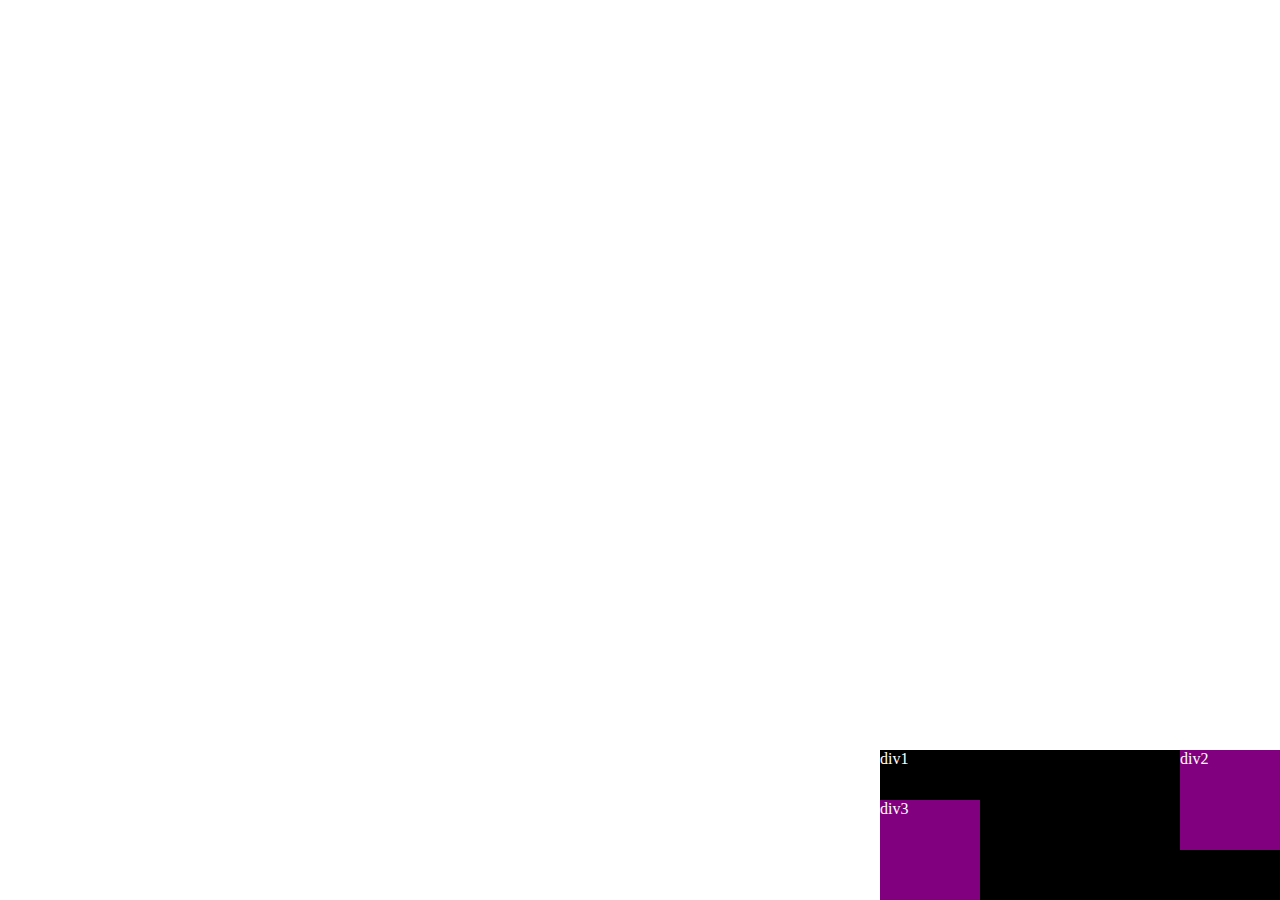
<file: test.html>
<!DOCTYPE html>
<html lang="en">

<head>
    <meta charset="UTF-8">
    <meta http-equiv="X-UA-Compatible" content="IE=edge">
    <meta name="viewport" content="width=device-width, initial-scale=1.0">
    <link rel="stylesheet" href="test.css">
    <title>Document</title>
</head>

<body>
    <div class="box-big">
        div1
        <div class="box box-top">
            div2
        </div>
        <div class="box box-bottom">
            div3
        </div>
    </div>
</body>

</html>
</file>
<file: landingrabbit/css/style.css>
.lr-nav-logo {
    height: 36px;
}


.main-big-title {
    font-family: DM Serif Display;
    font-size: 50px;
    font-weight: 600;
}

p {
    display: block;
    margin-block-start: 1em;
    margin-block-end: 1em;
    margin-inline-start: 0px;
    margin-inline-end: 0px;
    unicode-bidi: isolate;
}

.lr-hero-subtitle {
    color: hsla(0, 0%, 9.8039%, 0.8);
    ;
    font-family: "DM Sans", "DM Sans Placeholder", sans-serif;
    font-size: 22px;
    font-weight: 400;
}


/* 비디오를 감싸는 컨테이너 설정 */
.video-wrapper {
    display: flex;
    /* Flexbox 활성화 */
    justify-content: center;
    /* 가로 중앙 정렬 */
    align-items: center;
    /* 세로 중앙 정렬 */
    min-height: 100vh;
    /* 화면 전체 높이를 기준으로 함 */
    background-color: #f0f0f0;
    /* 배경색 (선택 사항) */
}

video {
    max-width: 80%;
    /* 반응형: 화면 너비의 최대 80% */
    box-shadow: 0 4px 15px rgba(0, 0, 0, 0.3);
    /* 그림자 효과 (선택 사항) */
    border-radius: 8px;
    /* 모서리 곡률 (선택 사항) */
}

/* 2. 헤드라인 스타일 */
h1 {
    font-size: 2.8rem;
    line-height: 1.2;
    letter-spacing: -0.02em;
    margin-bottom: 50px;
    font-weight: 800;
}

/* 3. 리스트 스타일 */
.problem-list {
    list-style: none;
    padding: 0;
}

.problem-item {
    display: flex;
    align-items: flex-start;
    /* 아이콘을 텍스트 첫 줄에 맞춤 */
    margin-bottom: 35px;
}

/* 4. 'X' 아이콘 스타일 */
.icon-x {
    width: 32px;
    height: 32px;
    background-color: #d1413a;
    /* 빨간색 배경 */
    border-radius: 50%;
    display: flex;
    justify-content: center;
    align-items: center;
    margin-right: 20px;
    flex-shrink: 0;
    /* 아이콘 크기 고정 */
}

.icon-x svg {
    width: 16px;
    height: 16px;
    stroke: white;
    stroke-width: 3;
}

/* 5. 텍스트 스타일 */
.text {
    font-size: 1.4rem;
    line-height: 1.4;
    color: #333;
}

.text strong {
    font-weight: 700;
    color: #1a1a1a;
}


/* 메인 컨테이너: 연보라색 배경과 중앙 정렬 */
.solution-section {
    background-color: #f5ebff;
    /* 이미지의 부드러운 연보라색 배경 */
    padding: 100px 20px;
    /* 위아래 넉넉한 여백 */
    text-align: center;
    /* 모든 텍스트 중앙 정렬 */
    display: flex;
    flex-direction: column;
    justify-content: center;
    align-items: center;
    min-height: 400px;
}

/* 메인 타이틀 스타일 */
.solution-title {
    font-size: 3rem;
    /* 큰 글씨 크기 */
    font-weight: 800;
    /* 아주 두껍게 */
    color: #1a1a1a;
    margin: 0 0 30px 0;
    /* 아래쪽 문구와 간격 */
    line-height: 1.2;
    letter-spacing: -0.03em;
    max-width: 800px;
    /* 가로 폭 제한으로 줄바꿈 유도 */
}

/* 하단 설명 문구 스타일 */
.solution-description {
    font-size: 1.6rem;
    /* 중간 글씨 크기 */
    color: #333;
    line-height: 1.5;
    /* 줄 간격 */
    max-width: 800px;
    margin: 0;
    word-break: keep-all;
    /* 한글 사용 시 단어 단위 줄바꿈 */
}


/* 2. 섹션 컨테이너: 좌우 배치 */
.step-section {
    display: flex;
    align-items: center;
    /* 세로 중앙 정렬 */
    justify-content: center;
    /* 가로 중앙 정렬 */
    gap: 60px;
    /* 이미지와 텍스트 사이 간격 */
    max-width: 1100px;
    margin: 0 auto;
    padding: 80px 20px;
}

/* 3. 왼쪽 이미지 영역 */
.image-side {
    flex: 1;
    /* 공간의 절반 차지 */
    display: flex;
    justify-content: flex-end;
}

.image-side img {
    max-width: 100%;
    height: auto;
    border-radius: 20px;
    /* 이미지의 둥근 모서리 */
    box-shadow: 0 10px 30px rgba(0, 0, 0, 0.05);
    /* 은은한 그림자 */
}

/* 4. 오른쪽 텍스트 영역 */
.text-side {
    flex: 1;
    /* 공간의 절반 차지 */
    text-align: left;
}

/* STEP 배지 스타일 */
.step-badge {
    display: inline-block;
    background-color: #e0ccff;
    /* 연한 보라색 배경 */
    color: #6a0dad;
    /* 진한 보라색 글자 */
    padding: 6px 16px;
    border-radius: 50px;
    /* 알약 모양 */
    font-size: 0.9rem;
    font-weight: 700;
    margin-bottom: 20px;
    text-transform: uppercase;
}

/* 타이틀 스타일 */
.text-side h2 {
    font-size: 2.5rem;
    font-weight: 800;
    color: #1a1a1a;
    margin: 0 0 20px 0;
    line-height: 1.2;
}

/* 설명 문구 스타일 */
.text-side p {
    font-size: 1.25rem;
    color: #4a4a4a;
    line-height: 1.6;
    margin: 0;
    max-width: 450px;
}


/* 메인 컨테이너 */
.step-container {
    display: flex;
    align-items: center;
    justify-content: space-between;
    max-width: 1200px;
    margin: 0 auto;
    padding: 100px 40px;
    gap: 40px;
}

/* 텍스트 영역 (왼쪽) */
.content-box {
    flex: 1;
    max-width: 500px;
}

/* STEP 2 배지 */
.badge {
    display: inline-block;
    background-color: #e6d9ff;
    /* 배지의 연보라색 */
    color: #6d31ed;
    /* 배지의 진보라색 글자 */
    padding: 4px 14px;
    border-radius: 100px;
    font-size: 14px;
    font-weight: 700;
    letter-spacing: 0.5px;
    margin-bottom: 24px;
    text-transform: uppercase;
}

/* 제목 스타일 */
.content-box h2 {
    font-size: 42px;
    font-weight: 800;
    color: #111;
    margin: 0 0 20px 0;
    line-height: 1.2;
    letter-spacing: -1px;
}

/* 본문 스타일 */
.content-box p {
    font-size: 20px;
    color: #444;
    line-height: 1.6;
    margin: 0;
    word-break: keep-all;
}

/* 이미지 영역 (오른쪽) */
.image-box {
    flex: 1.2;
    /* 이미지가 텍스트보다 약간 더 넓게 배치 */
    display: flex;
    justify-content: center;
}

/* 이미지/스크린샷 스타일 */
.screenshot {
    width: 100%;
    max-width: 650px;
    height: auto;
    border-radius: 16px;
    /* 이미지의 둥근 모서리 */
    /* 이미지 뒤에 은은한 조명 효과 (이미지 참고) */
    box-shadow: 0 20px 40px rgba(0, 0, 0, 0.05);
}

/* 모바일 반응형 */
@media (max-width: 992px) {
    .step-container {
        flex-direction: column;
        /* 세로로 배치 */
        text-align: center;
        padding: 60px 20px;
    }

    .content-box {
        max-width: 100%;
        margin-bottom: 40px;
    }

    .content-box h2 {
        font-size: 32px;
    }
}


.step-container {
    display: flex;
    align-items: center;
    justify-content: center;
    max-width: 1200px;
    margin: 0 auto;
    padding: 80px 40px;
    gap: 60px;
    /* 이미지와 텍스트 사이 간격 */
}

/* 왼쪽 이미지 스타일 */
.image-side {
    flex: 1.2;
    display: flex;
    justify-content: center;
}

.browser-mockup {
    width: 100%;
    background: white;
    border-radius: 12px;
    overflow: hidden;
    box-shadow: 0 20px 40px rgba(0, 0, 0, 0.1);
    /* 스크린샷 그림자 */
    border: 1px solid rgba(0, 0, 0, 0.05);
}

.browser-mockup img {
    width: 100%;
    display: block;
}

/* 오른쪽 텍스트 스타일 */
.text-side {
    flex: 1;
}

.step-badge {
    display: inline-block;
    background-color: #e6d9ff;
    /* 배지 연보라 배경 */
    color: #6d31ed;
    /* 배지 진보라 글자 */
    padding: 6px 14px;
    border-radius: 50px;
    font-size: 14px;
    font-weight: 700;
    margin-bottom: 20px;
    text-transform: uppercase;
}

.text-side h2 {
    font-size: 40px;
    font-weight: 800;
    line-height: 1.2;
    color: #1a1a1a;
    margin: 0 0 24px 0;
    letter-spacing: -1px;
}

.text-side p {
    font-size: 20px;
    color: #4a4a4a;
    line-height: 1.6;
    margin: 0;
    word-break: keep-all;
}

/* 모바일 반응형: 화면이 좁아지면 위아래로 배치 */
@media (max-width: 968px) {
    .step-container {
        flex-direction: column;
        text-align: center;
        padding: 60px 20px;
    }

    .text-side h2 {
        font-size: 32px;
    }
}


.step-container {
    width: 100%;
    display: flex;
    justify-content: center;
    padding: 100px 20px;
}

.step-content {
    display: flex;
    align-items: center;
    max-width: 1200px;
    gap: 60px;
    /* 텍스트와 이미지 사이 간격 */
}

/* 왼쪽 텍스트 스타일 */
.text-side {
    flex: 1;
}

.badge {
    display: inline-block;
    background-color: #e0ccff;
    /* 배지 배경색 */
    color: #6d31ed;
    /* 배지 글자색 */
    padding: 6px 16px;
    border-radius: 50px;
    font-size: 14px;
    font-weight: 700;
    text-transform: uppercase;
    margin-bottom: 24px;
}

.text-side h2 {
    font-size: 42px;
    font-weight: 800;
    color: #1a1a1a;
    line-height: 1.2;
    margin-bottom: 24px;
    letter-spacing: -1px;
}

.text-side p {
    font-size: 20px;
    color: #4a4a4a;
    line-height: 1.6;
    word-break: keep-all;
}

/* 강조 링크 스타일 */
.text-side a {
    text-decoration: underline;
    font-weight: 600;
}

.link-figma {
    color: #a259ff;
}

/* 피그마 포인트 색상 */
.link-other {
    color: #c38b32;
}

/* 워드프레스/웹플로우 포인트 색상 */

/* 오른쪽 이미지 스타일 */
.image-side {
    flex: 1.3;
    /* 이미지를 텍스트보다 약간 더 넓게 */
    display: flex;
    justify-content: center;
}

.mockup-container {
    width: 100%;
    background: white;
    border-radius: 16px;
    padding: 10px;
    /* 모달 테두리 느낌 */
    box-shadow: 0 30px 60px rgba(0, 0, 0, 0.12);
    /* 이미지의 부드러운 그림자 */
    border: 1px solid rgba(0, 0, 0, 0.05);
}

.step-image {
    width: 100%;
    height: auto;
    display: block;
    border-radius: 8px;
}

/* 모바일 반응형 디자인 */
@media (max-width: 992px) {
    .step-content {
        flex-direction: column;
        /* 세로 배치 */
        text-align: center;
    }

    .text-side h2 {
        font-size: 32px;
    }

    .image-side {
        width: 100%;
    }
}


/* 1. 변수 및 초기화 */
:root {
    --lr-beige: #f9f7f2;
    --lr-lavender: #f5ebff;
    --lr-purple: #6d31ed;
    --lr-red: #d1413a;
    --lr-dark: #1a1a1a;
}

.lr-body {
    margin: 0;
    font-family: 'DM Sans', sans-serif;
    color: var(--lr-dark);
}

.lr-container {
    max-width: 1100px;
    margin: 0 auto;
    padding: 0 20px;
}

.lr-section {
    padding: 100px 0;
}

.lr-center {
    text-align: center;
}

.lr-bg-beige {
    background-color: var(--lr-beige);
}

.lr-bg-lavender {
    background-color: var(--lr-lavender);
}

/* 2. 타이포그래피 */
.lr-main-big-title {
    font-family: 'DM Serif Display', serif;
    font-size: 60px;
    font-weight: 600;
    margin-bottom: 20px;
}

.lr-heading-serif {
    font-family: 'DM Serif Display', serif;
    font-size: 48px;
    line-height: 1.1;
    margin-bottom: 40px;
}

.lr-heading-bold {
    font-size: 40px;
    font-weight: 800;
    margin-bottom: 60px;
}

.lr-hero-subtitle {
    font-size: 22px;
    color: rgba(26, 26, 26, 0.8);
    margin-bottom: 40px;
}

/* 3. 비디오 */
.lr-video-wrapper {
    display: flex;
    justify-content: center;
    background: #f0f0f0;
    padding: 40px;
    border-radius: 20px;
}

.lr-video-wrapper video {
    max-width: 90%;
    border-radius: 12px;
    box-shadow: 0 20px 40px rgba(0, 0, 0, 0.1);
}

/* 4. 문제 리스트 (X 아이콘) */
.lr-problem-list {
    list-style: none;
    padding: 0;
}

.lr-problem-item {
    display: flex;
    align-items: flex-start;
    margin-bottom: 30px;
    text-align: left;
}

.lr-icon-x {
    width: 32px;
    height: 32px;
    background: var(--lr-red);
    border-radius: 50%;
    display: flex;
    justify-content: center;
    align-items: center;
    margin-right: 20px;
    flex-shrink: 0;
}

.lr-text {
    font-size: 22px;
    color: #333;
}

/* 5. 스텝 레이아웃 (공통) */
.lr-step-row {
    display: flex;
    align-items: center;
    gap: 80px;
    max-width: 1200px;
    margin: 0 auto;
    padding: 0 40px;
}

.lr-step-row.lr-reverse {
    flex-direction: row-reverse;
}

.lr-step-image,
.lr-step-content {
    flex: 1;
}

.lr-badge {
    display: inline-block;
    background: #e6d9ff;
    color: var(--lr-purple);
    padding: 6px 16px;
    border-radius: 50px;
    font-weight: 700;
    margin-bottom: 20px;
}

.lr-step-content h3 {
    font-size: 40px;
    font-weight: 800;
    margin-bottom: 20px;
}

.lr-step-content p {
    font-size: 20px;
    color: #444;
}

.lr-mockup {
    background: white;
    border-radius: 16px;
    padding: 10px;
    box-shadow: 0 30px 60px rgba(0, 0, 0, 0.08);
}

.lr-mockup img {
    width: 100%;
    border-radius: 8px;
    display: block;
}

/* 6. 후기 카드 */
.lr-testimonial-grid {
    display: grid;
    grid-template-columns: repeat(3, 1fr);
    gap: 30px;
}

.lr-card {
    background: #fdfcf8;
    padding: 40px;
    border-radius: 24px;
    text-align: left;
    box-shadow: 0 4px 12px rgba(0, 0, 0, 0.03);
}

.lr-author strong {
    display: block;
    color: #c38b32;
    margin-top: 20px;
}

/* 7. 반응형 */
@media (max-width: 992px) {

    .lr-step-row,
    .lr-step-row.lr-reverse {
        flex-direction: column;
        text-align: center;
    }

    .lr-testimonial-grid {
        grid-template-columns: 1fr;
    }

    .lr-main-big-title {
        font-size: 36px;
    }
}


.lr-heading-bold {
    font-size: 42px;
    font-weight: 800;
    margin-bottom: 30px;
    letter-spacing: -0.02em;
}


.card-container {
    display: flex;
    gap: 25px;
    max-width: 1100px;
    width: 90%;
}

.info-card {
    flex: 1;
    background-color: #fff;
    border-radius: 20px;
    overflow: hidden;
    display: flex;
    flex-direction: column;
    box-shadow: 0 4px 15px rgba(0, 0, 0, 0.03);
}

/* 상단 아이콘 영역 */
.card-icon-area {
    height: 310px;
    display: flex;
    justify-content: center;
    align-items: center;
    position: relative;
    background-color: #fff;
}

.card-icon {
    width: 306.66px;
    height: 306.66px;
    object-fit: contain;
}

.icon-group {
    position: relative;
    width: 150px;
    height: 100px;
}

.circle-icon {
    width: 45px;
    height: 45px;
    border-radius: 50%;
    position: absolute;
    display: flex;
    justify-content: center;
    align-items: center;
    font-weight: bold;
    color: white;
    box-shadow: 0 4px 10px rgba(0, 0, 0, 0.1);
}

/* 임시 아이콘 배치 (이미지와 유사하게) */
.group-1 .blue {
    background: #4285f4;
    left: 0;
    top: 30px;
}

.group-1 .multi {
    background: #fff;
    border: 1px solid #eee;
    right: 20px;
    top: 0;
    color: #333;
}

.group-1 .orange {
    background: #fff;
    right: 30px;
    bottom: -10px;
    font-size: 20px;
}

.group-2 .red {
    background: #d24726;
    left: 20px;
    top: 10px;
}

.group-2 .sky {
    background: #2b579a;
    right: 20px;
    bottom: 10px;
}

.group-3 .blue-dark {
    background: #0078d4;
    right: 10px;
    top: 0;
}

.group-3 .black {
    background: #1a1a1a;
    left: 20px;
    bottom: 10px;
}

/* 하단 텍스트 영역 */
.card-text-area {
    background-color: #fdf2c9;
    /* 이미지의 노란색/베이지색 하단 배경 */
    padding: 30px;
    flex-grow: 1;
    text-align: left;
}

.card-text-area h3 {
    font-size: 24px;
    font-weight: 800;
    margin: 0 0 20px 0;
    line-height: 1.3;
    color: #1a1a1a;
    letter-spacing: -0.02em;
}

.card-text-area p {
    font-size: 16px;
    color: #4a4a4a;
    line-height: 1.6;
    margin: 0;
    word-break: keep-all;
}

.card-text-area a {
    color: #c38b32;
    /* 링크 텍스트의 황갈색 */
    text-decoration: underline;
}

/* 모바일 반응형 */
@media (max-width: 850px) {
    .card-container {
        flex-direction: column;
    }

    .card-icon-area {
        height: 180px;
    }
}


/* 기본 스타일 초기화 */
.video-promo-section {
    padding: 80px 20px;
    background-color: #ffffff;
    /* 또는 배경색에 맞게 조정 */
    text-align: center;
    font-family: 'DM Sans', -apple-system, BlinkMacSystemFont, "Segoe UI", Roboto, sans-serif;
}

.video-promo-container {
    max-width: 1100px;
    margin: 0 auto;
}

/* 상단 타이틀 스타일 */
.promo-title {
    font-size: 32px;
    font-weight: 700;
    color: #1a1a1a;
    margin-bottom: 40px;
    line-height: 1.3;
    letter-spacing: -0.02em;
    word-break: keep-all;
}

/* 비디오 반응형 컨테이너 (16:9 비율 유지) */
.video-container {
    position: relative;
    width: 100%;
    padding-bottom: 56.25%;
    /* 16:9 비율 계산 */
    height: 0;
    border-radius: 12px;
    overflow: hidden;
    box-shadow: 0 20px 40px rgba(0, 0, 0, 0.1);
    background-color: #000;
    /* 로딩 전 배경색 */
}

.video-container iframe {
    position: absolute;
    top: 0;
    left: 0;
    width: 100%;
    height: 100%;
    border: none;
}

/* 모바일 대응 */
@media (max-width: 768px) {
    .promo-title {
        font-size: 24px;
        margin-bottom: 30px;
    }

    .video-promo-section {
        padding: 50px 15px;
    }
}


/* 기본 스타일 */
.faq-section {
    background-color: #f9f7f2;
    /* 이미지의 베이지색 배경 */
    padding: 100px 20px;
    font-family: -apple-system, BlinkMacSystemFont, "Segoe UI", Roboto, sans-serif;
}

.faq-container {
    max-width: 800px;
    margin: 0 auto;
}

.faq-title {
    text-align: center;
    font-size: 42px;
    font-weight: 800;
    margin-bottom: 60px;
    color: #1a1a1a;
}

/* FAQ 아이템 레이아웃 */
.faq-item {
    background-color: #fdfcf8;
    /* 아이템의 아주 연한 미색 배경 */
    border: 1.5px solid #e5e0d8;
    /* 이미지와 유사한 연한 테두리 */
    border-radius: 12px;
    margin-bottom: 12px;
    overflow: hidden;
}

/* 질문 영역 스타일 */
.faq-question {
    display: flex;
    justify-content: space-between;
    align-items: center;
    padding: 24px 30px;
    cursor: pointer;
    font-size: 20px;
    font-weight: 600;
    color: #1a1a1a;
    user-select: none;
}

/* 플러스 아이콘 (+) 디자인 */
.plus-icon {
    width: 28px;
    height: 28px;
    border: 1.5px solid #ccc;
    border-radius: 50%;
    position: relative;
    flex-shrink: 0;
    transition: transform 0.3s ease;
}

.plus-icon::before,
.plus-icon::after {
    content: '';
    position: absolute;
    background-color: #333;
    top: 50%;
    left: 50%;
    transform: translate(-50%, -50%);
}

.plus-icon::before {
    width: 12px;
    height: 1.5px;
}

/* 가로선 */
.plus-icon::after {
    width: 1.5px;
    height: 12px;
}

/* 세로선 */

/* 답변 영역 (기본적으로 숨김) */
.faq-answer {
    max-height: 0;
    overflow: hidden;
    transition: max-height 0.3s ease-in-out;
    padding: 0 30px;
}

.faq-answer p {
    padding-bottom: 24px;
    margin: 0;
    font-size: 17px;
    color: #555;
    line-height: 1.6;
}

/* 토글 동작 로직 (Checkbox hack) */
.faq-toggle {
    display: none;
}

/* 체크되었을 때 (클릭 시) 변화 */
.faq-toggle:checked~.faq-answer {
    max-height: 150px;
    /* 열렸을 때의 최대 높이 */
}

.faq-toggle:checked~.faq-question .plus-icon {
    transform: rotate(45deg);
    /* + 가 x 로 변하는 효과 */
}
</file>
<file: 2day_box.css>
.box {
    border: 50px solid red;
    width: 200px;
    padding: 50px;
    margin: 20px;
}
.green {
    border: 50px solid green;
    display:none;
    --visibility:hidden
}
.blue {
    border: 50px solid blue;
}
</file>
<file: 5day_pos_flex.css>
.main {
    display: flex;
    justify-content: space-between;
}

.box {
    width : 100px;
    height : 100px;
    background-color: purple;
    color: white;
}

.sub-main {
    display: flex;
}

.mr-5 {
    margin-right: 5px;
}

.main2 {
    display: flex;
    flex-direction: column;
}

.box-center {
    align-self: center;
}

.box-end {
    align-self: flex-end;
}

.main3 {
    display: flex;
    justify-content: center;
}

.box-big {
    width: 200px;
    height: 200px;
    background-color: black;
    color: white;
    position: relative;
}

.box-position {
    position: absolute;
    top: 50px;
    left: 50px;
}


.box-2 {
    background-color: black;
}

.box-position4{
    position: relative;
    top: -50px;
    left: 50px;
}


.box-big5 {
  width: 400px;
  height: 150px;
  background-color: black;
  color: white;
  position: absolute;
  right:0px;
  bottom:0px;
}
.box-top5 {
  position: absolute;
  top: 0;
  right: 0;
}
.box-bottom5 {
  position: absolute;
  bottom: 0;
  left: 0;
}
</file>
<file: box.css>
.box {
    width: 200px;
    padding: 50px;
    margin: 20px;
}

.box1:hover {
    border: #30ad6f;
    opacity: 0.7;
}

.box2:hover {
    border: #c21e91;
    opacity: 0.7;
}

.box3:hover {
    border: #f5af81;
    opacity: 0.7;
}


.box1 {
    border: 50px solid red;
}

.box2 {
    border: 50px solid green;
}

.box3 {
    border: 50px solid blue;
}

h1 {
    color: #9b59b6
}

p {
    font-size: 16px;
    font-family: Verdana;
    font-style: italic;
}

.sub-header {
    color: #2980b9;
}


p::first-letter {
    font-size: 200%;
    color: #2980b9;
}

p::before {
    content: "Topic: ";
}

body {
    padding: 10%;
}

h1:first-child {
    text-align: center;
}
</file>
<file: shopwebsite.css>
.btn-outline-success {
    color: #28a745;
    border-color: #28a745;
}

.btn-outline-success:hover {
    background-color: #28a745;
    color: white;
    border-color: #28a745;
}   

footer {
    background-color: #121212;
    color: white;
    padding: 40px 0;
}

.first-line {
    margin-top: 15px;
    font-size: 14px;
    color: #919496;
}


.second-line  a {
    text-decoration: none;
    color: white;
}

.third-line {
    display : none;
}

@media screen and (max-width:48rem) {
    .first-line{
        text-align: center;
    }
    
}

@media screen and (max-width:48rem) {
    .second-line a {
        padding-left: 2rem;
        padding-right: 2rem;
    }
}

@media screen and (max-width: 48rem) {
    .third-line  {
        display: block;
    }
}
</file>
<file: shopwebsite_finish.css>
.btn-outline-success {
    color: #28a745;
    border-color: #28a745;
}

.btn-outline-success:hover {
    background-color: #28a745;
    color: white;
    border-color: #28a745;
}   

footer {
    background-color: #121212;
    color: white;
    padding: 40px 0;
}

.first-line {
    margin-top: 15px;
    font-size: 14px;
    color: #919496;
}


.second-line  a {
    text-decoration: none;
    color: white;
}

.third-line {
    display : none;
}

@media screen and (max-width:48rem) {
    .first-line{
        text-align: center;
    }
    
}

@media screen and (max-width:48rem) {
    .second-line a {
        padding-left: 2rem;
        padding-right: 2rem;
    }
}

@media screen and (max-width: 48rem) {
    .third-line  {
        display: block;
    }
}
</file>
<file: test.css>
.box {
  width: 100px;
  height: 100px;
  background-color: purple;
  color: white;
}
.box-big {
  width: 400px;
  height: 150px;
  background-color: black;
  color: white;
  position: absolute;
  right:0px;
  bottom:0px;
}
.box-top {
  position: absolute;
  top: 0;
  right: 0;
}
.box-bottom {
  position: absolute;
  bottom: 0;
  left: 0;
}
</file>
